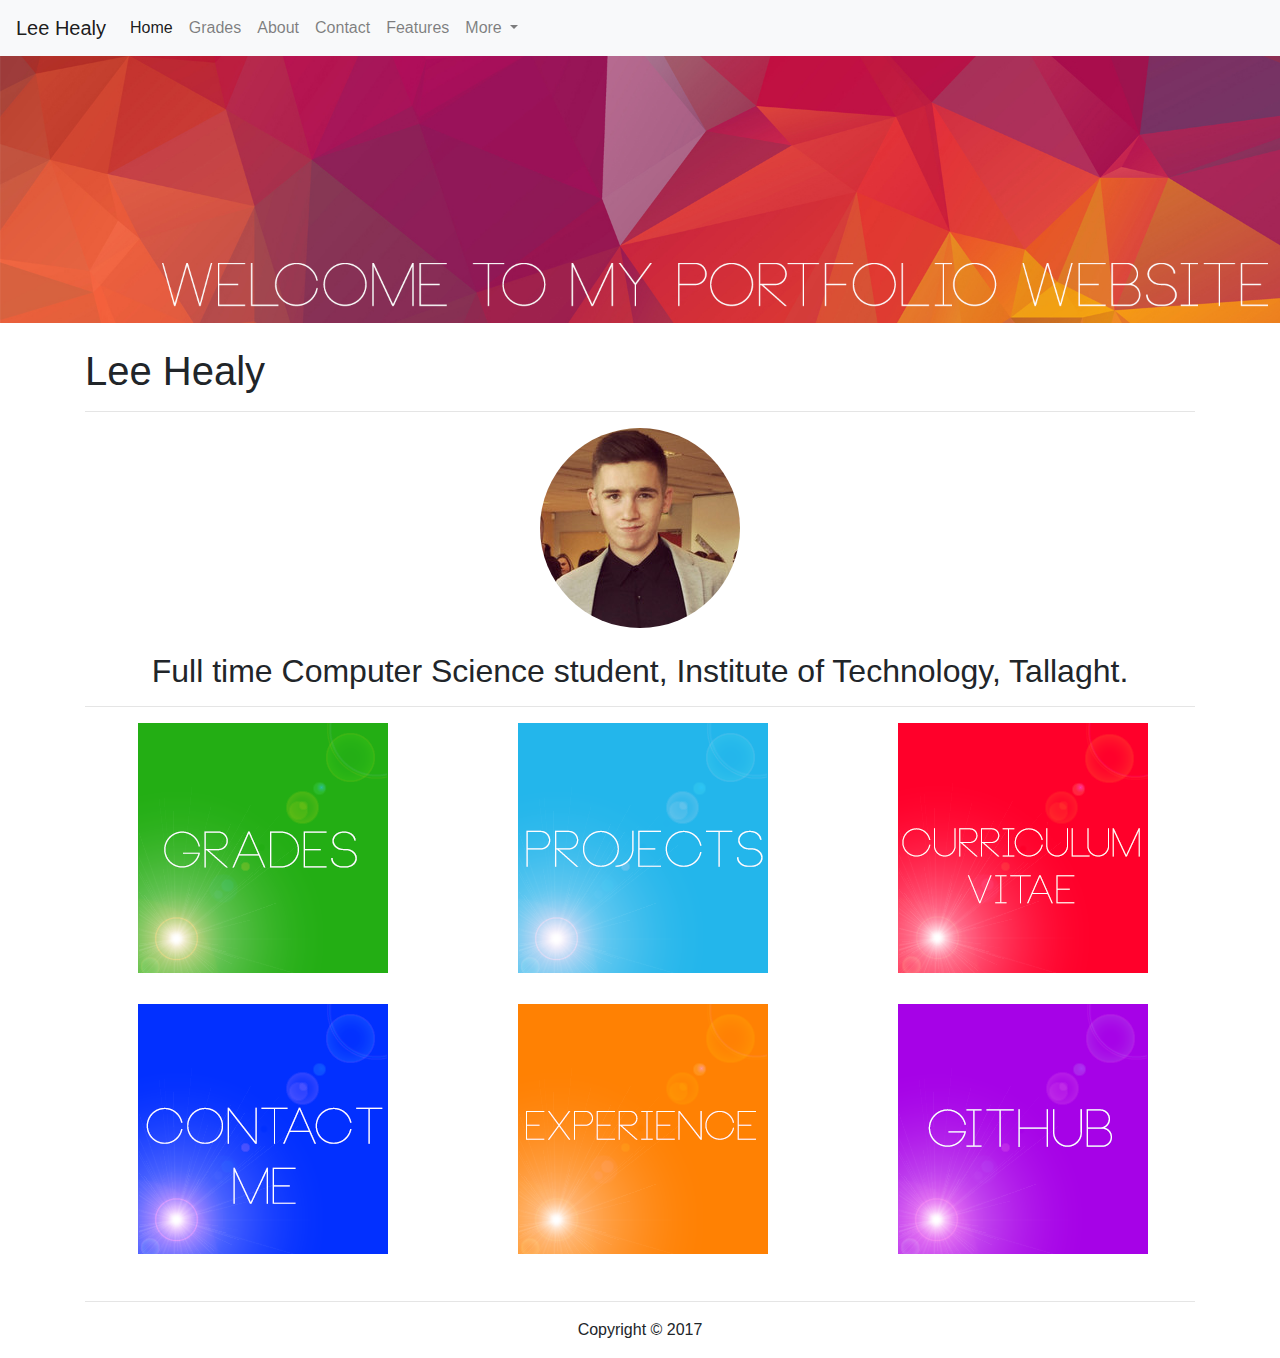
<file: index.html>
﻿<!DOCTYPE html>
<html lang="en">
<head>
    <!-- Required meta tags -->
    <meta charset="utf-8">
    <meta name="viewport" content="width=device-width, initial-scale=1, shrink-to-fit=no">

    <!-- Bootstrap CSS -->
    <link rel="stylesheet" href="https://maxcdn.bootstrapcdn.com/bootstrap/4.0.0-beta.2/css/bootstrap.min.css" integrity="sha384-PsH8R72JQ3SOdhVi3uxftmaW6Vc51MKb0q5P2rRUpPvrszuE4W1povHYgTpBfshb" crossorigin="anonymous">
    <link rel="stylesheet" href="bootstrap/css/bootstrap.css" />
    <!-- Font Awesome Icons -->
    <link rel="stylesheet" href="https://cdnjs.cloudflare.com/ajax/libs/font-awesome/4.7.0/css/font-awesome.min.css">
</head>
<body>
    
    <nav class="navbar navbar-expand-lg navbar-light bg-light">
        <a class="navbar-brand" href="index.html">Lee Healy</a>
        <button class="navbar-toggler" type="button" data-toggle="collapse" data-target="#navbarSupportedContent" aria-controls="navbarSupportedContent" aria-expanded="false" aria-label="Toggle navigation">
            <span class="navbar-toggler-icon"></span>
        </button>

        <div class="collapse navbar-collapse" id="navbarSupportedContent">
            <ul class="navbar-nav mr-auto">
                <li class="nav-item active">
                    <a class="nav-link" href="index.html">Home <span class="sr-only">(current)</span></a>
                </li>
                <li class="nav-item">
                    <a class="nav-link" href="grades.html">Grades <span class="sr-only">(current)</span></a>
                </li>
                <li class="nav-item">
                    <a class="nav-link" href="about.html">About <span class="sr-only">(current)</span></a>
                </li>
                <li class="nav-item">
                    <a class="nav-link" href="contact.html">Contact <span class="sr-only">(current)</span></a>
                </li>
                <li class="nav-item">
                    <a class="nav-link" href="features.html">Features <span class="sr-only">(current)</span></a>
                </li>
                <li class="nav-item dropdown">
                    <a class="nav-link dropdown-toggle" href="#" id="navbarDropdown" role="button" data-toggle="dropdown" aria-haspopup="true" aria-expanded="false">
                        More
                    </a>
                    <div class="dropdown-menu" aria-labelledby="navbarDropdown">
                        <a class="dropdown-item" href="projects.html">My Projects</a>
                        <a class="dropdown-item" href="experience.html">My Experience</a>
                        <a class="dropdown-item" href="https://github.com/X00120179?tab=repositories">GitHub</a>
                        <a class="dropdown-item" href="https://www.linkedin.com/in/healylee/">LinkedIn</a>
                        <div class="dropdown-divider"></div>
                        <a class="dropdown-item" href="files/Lee Healy CV.doc" download>Download CV</a>
                    </div>
                </li>
            </ul>
        </div>
    </nav>

    <!--Banner goes here-->
    <img class="banner-img" src="images/indexBanner2.png" />

    <!-- Page Content -->
    <div class="container">
        <br>
        <h1 class="font-weight-light mb-0">Lee Healy</h1>
        <hr>

        <img class="img-circle img-smaller centered" src="images/LeeHealyImg.jpg">
        <br />
        <h2 class="text-center font-weight-light mb-0">Full time Computer Science student, Institute of Technology, Tallaght.</h2>
        <hr>
        
        

        <!--<h2>Welcome!</h2>-->
        <!-- Top row -->
        <div class="row">
            <div class="col-md-4">
                <a href="grades.html">
                    <div id="cf">
                        <img class="top centered" src="images/SchoolGradesCard.jpg" />
                        <img class="bottom centered" src="images/GradesGreen.png" />
                    </div>
                </a>
            </div>
            <div class="col-md-4">
                <a href="projects.html">
                    <div id="cf">
                        <img class="top centered" src="images/Blueprint Scroll.jpg" />
                        <img class="bottom centered" src="images/ProjectsBlue.png" />
                    </div>
                </a>
            </div>
            <div class="col-md-4">
                <a href="files/LeeHealyCV.doc" download>
                    <div id="cf">
                        <img class="top centered" src="images/CV2.jpg" />
                        <img class="bottom centered" src="images/CV.png" />
                    </div>
                </a>
            </div>
        </div>

        <!-- Bottom row -->
        <div class="row">
            <div class="col-md-4">
                <a href="contact.html">
                    <div id="cf">
                        <img class="top centered" src="images/ITTMaps.png" />
                        <img class="bottom centered" src="images/ContactBlue.png" />
                    </div>
                </a>
            </div>
            <div class="col-md-4">
                <a href="experience.html">
                    <div id="cf">
                        <img class="top centered" src="images/SkillsCode.jpg" />
                        <img class="bottom centered" src="images/ExperienceOrange.png" />
                    </div>
                </a>
            </div>
            <div class="col-md-4">
                <a href="https://github.com/X00120179?tab=repositories">
                    <div id="cf">
                        <img class="top centered" src="images/GithubLogo.png" />
                        <img class="bottom centered" src="images/GithubPurple.png" />
                    </div>
                </a>
            </div>
        </div><!--/Row-->
        <!-- Footer -->
        <footer>
            <div class="row">
                <div class="col-lg-12 text-center">
                    <hr>
                    <p>Copyright &copy; 2017</p>
                </div>
            </div>
        </footer>

    </div><!--/Container-->

    <!-- Optional JavaScript -->
    <!-- jQuery first, then Popper.js, then Bootstrap JS -->
    <script src="https://code.jquery.com/jquery-3.2.1.slim.min.js" integrity="sha384-KJ3o2DKtIkvYIK3UENzmM7KCkRr/rE9/Qpg6aAZGJwFDMVNA/GpGFF93hXpG5KkN" crossorigin="anonymous"></script>
    <script src="https://cdnjs.cloudflare.com/ajax/libs/popper.js/1.12.3/umd/popper.min.js" integrity="sha384-vFJXuSJphROIrBnz7yo7oB41mKfc8JzQZiCq4NCceLEaO4IHwicKwpJf9c9IpFgh" crossorigin="anonymous"></script>
    <script src="https://maxcdn.bootstrapcdn.com/bootstrap/4.0.0-beta.2/js/bootstrap.min.js" integrity="sha384-alpBpkh1PFOepccYVYDB4do5UnbKysX5WZXm3XxPqe5iKTfUKjNkCk9SaVuEZflJ" crossorigin="anonymous"></script>
</body>
</html>
</file>
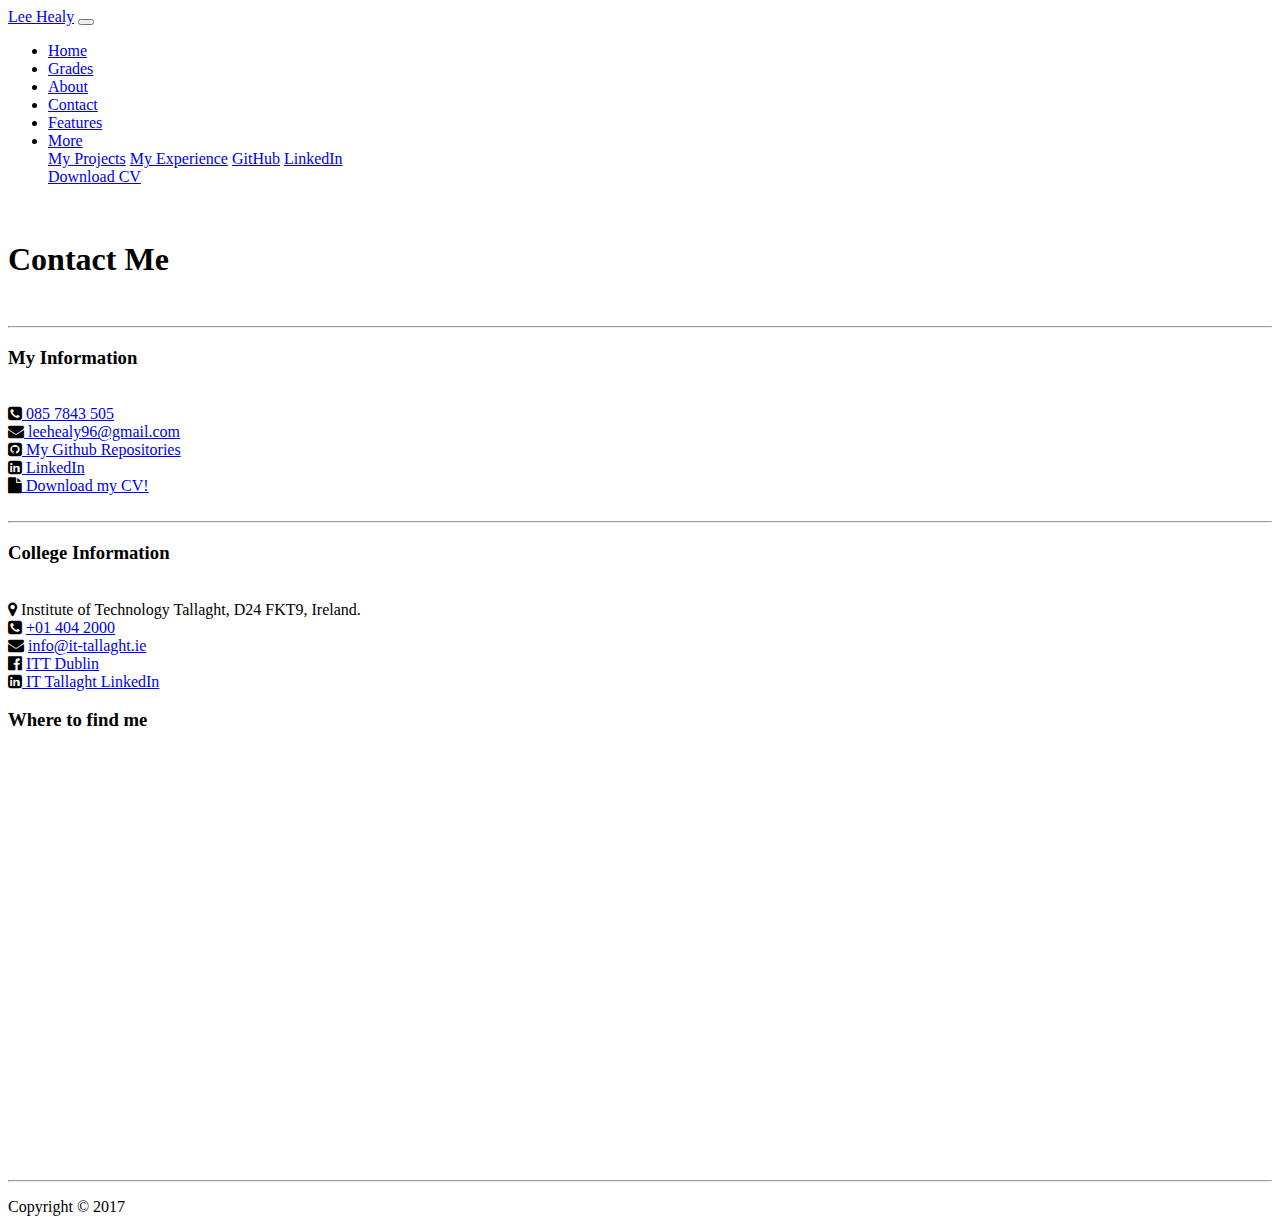
<file: contact.html>
﻿<!DOCTYPE html>
<html lang="en">
<head>
    <!-- Required meta tags -->
    <meta charset="utf-8">
    <meta name="viewport" content="width=device-width, initial-scale=1, shrink-to-fit=no">

    <!-- Bootstrap CSS -->
    <link rel="stylesheet" href="https://maxcdn.bootstrapcdn.com/bootstrap/4.0.0-beta.2/css/bootstrap.min.css" integrity="sha384-PsH8R72JQ3SOdhVi3uxftmaW6Vc51MKb0q5P2rRUpPvrszuE4W1povHYgTpBfshb" crossorigin="anonymous">

    <!-- Font Awesome Icons -->
    <link rel="stylesheet" href="https://cdnjs.cloudflare.com/ajax/libs/font-awesome/4.7.0/css/font-awesome.min.css">
</head>
<body>

    <nav class="navbar navbar-expand-lg navbar-light bg-light">
        <a class="navbar-brand" href="index.html">Lee Healy</a>
        <button class="navbar-toggler" type="button" data-toggle="collapse" data-target="#navbarSupportedContent" aria-controls="navbarSupportedContent" aria-expanded="false" aria-label="Toggle navigation">
            <span class="navbar-toggler-icon"></span>
        </button>

        <div class="collapse navbar-collapse" id="navbarSupportedContent">
            <ul class="navbar-nav mr-auto">
                <li class="nav-item active">
                    <a class="nav-link" href="index.html">Home <span class="sr-only">(current)</span></a>
                </li>
                <li class="nav-item">
                    <a class="nav-link" href="grades.html">Grades <span class="sr-only">(current)</span></a>
                </li>
                <li class="nav-item">
                    <a class="nav-link" href="about.html">About <span class="sr-only">(current)</span></a>
                </li>
                <li class="nav-item">
                    <a class="nav-link" href="contact.html">Contact <span class="sr-only">(current)</span></a>
                </li>
                <li class="nav-item">
                    <a class="nav-link" href="features.html">Features <span class="sr-only">(current)</span></a>
                </li>
                <li class="nav-item dropdown">
                    <a class="nav-link dropdown-toggle" href="#" id="navbarDropdown" role="button" data-toggle="dropdown" aria-haspopup="true" aria-expanded="false">
                        More
                    </a>
                    <div class="dropdown-menu" aria-labelledby="navbarDropdown">
                        <a class="dropdown-item" href="projects.html">My Projects</a>
                        <a class="dropdown-item" href="experience.html">My Experience</a>
                        <a class="dropdown-item" href="https://github.com/X00120179?tab=repositories">GitHub</a>
                        <a class="dropdown-item" href="https://www.linkedin.com/in/healylee/">LinkedIn</a>
                        <div class="dropdown-divider"></div>
                        <a class="dropdown-item" href="files/Lee Healy CV.doc" download>Download CV</a>
                    </div>
                </li>
            </ul>
        </div>
    </nav>

    <!-- Page Content -->
    <div class="container">
        <br>
        <div class="center jumbotron">
            <h1 class="font-weight-light mb-0">Contact Me</h1>
            <br />
            <hr>
            <div class="row">
                <div class="col-md-3">
                    <h3 class="font-weight-light mb-0"><b>My Information</b></h3>
                    <br />
                    <span class="fa fa-phone-square"></span><a href="tel:+353857843505"> 085 7843 505</a><br />
                    <span class="fa fa-envelope"></span><a href="mailto:leehealy96@gmail.com?Subject=Hello%20Lee"> leehealy96@gmail.com</a> <br />
                    <span class="fa fa-github-square"></span><a href="https://github.com/X00120179?tab=repositories"> My Github Repositories  </a> <br />
                    <span class="fa fa-linkedin-square"></span><a href="https://www.linkedin.com/in/healylee/"> LinkedIn </a> <br />
                    <span class="fa fa-file"></span><a href="files/LeeHealyCV.doc" download> Download my CV! </a> <br />
                </div>

                <br />
                <hr />

                <div class="col-md-4">
                    <h3 class="font-weight-light mb-0"><b>College Information</b></h3>
                    <br />
                    <span class="fa fa-map-marker"></span> Institute of Technology Tallaght, D24 FKT9, Ireland.<br />
                    <span class="fa fa-phone-square"></span> <a href="tel:+014042000"> +01 404 2000 </a> <br />
                    <span class="fa fa-envelope"></span> <a href="mailto:info@it-tallaght.ie?Subject=College%20enquiry" target="_top"> info@it-tallaght.ie </a> <br />
                    <span class="fa fa-facebook-official"></span> <a href="https://www.facebook.com/itt.dublin/?fref=ts"> ITT Dublin  </a> <br />
                    <span class="fa fa-linkedin-square"></span><a href="https://www.linkedin.com/company/117595/"> IT Tallaght LinkedIn </a> <br />
                </div>
                <div class="col-md-5">
                    <h3 class="font-weight-light mb-0"><b>Where to find me</b></h3>
                    <br />
                    <iframe frameborder="0" scrolling="no" marginheight="0" marginwidth="0" width="400" height="400" src="https://maps.google.com/maps?hl=en&q=ITT Dublin&ie=UTF8&t=roadmap&z=14&iwloc=B&output=embed"><div><small><a href="http://embedgooglemaps.com">embedgooglemaps.com</a></small></div><div></div></iframe>
                </div>

            </div><!-- /Row -->
        </div><!-- /Jumbotron -->
        <!-- Footer -->
        <footer>
            <div class="row">
                <div class="col-lg-12 text-center">
                    <hr>
                    <p>Copyright &copy; 2017</p>
                </div>
            </div>
        </footer>

    </div><!-- /Container -->

    <!-- Optional JavaScript -->
    <!-- jQuery first, then Popper.js, then Bootstrap JS -->
    <script src="https://code.jquery.com/jquery-3.2.1.slim.min.js" integrity="sha384-KJ3o2DKtIkvYIK3UENzmM7KCkRr/rE9/Qpg6aAZGJwFDMVNA/GpGFF93hXpG5KkN" crossorigin="anonymous"></script>
    <script src="https://cdnjs.cloudflare.com/ajax/libs/popper.js/1.12.3/umd/popper.min.js" integrity="sha384-vFJXuSJphROIrBnz7yo7oB41mKfc8JzQZiCq4NCceLEaO4IHwicKwpJf9c9IpFgh" crossorigin="anonymous"></script>
    <script src="https://maxcdn.bootstrapcdn.com/bootstrap/4.0.0-beta.2/js/bootstrap.min.js" integrity="sha384-alpBpkh1PFOepccYVYDB4do5UnbKysX5WZXm3XxPqe5iKTfUKjNkCk9SaVuEZflJ" crossorigin="anonymous"></script>
</body>
</html>
</file>
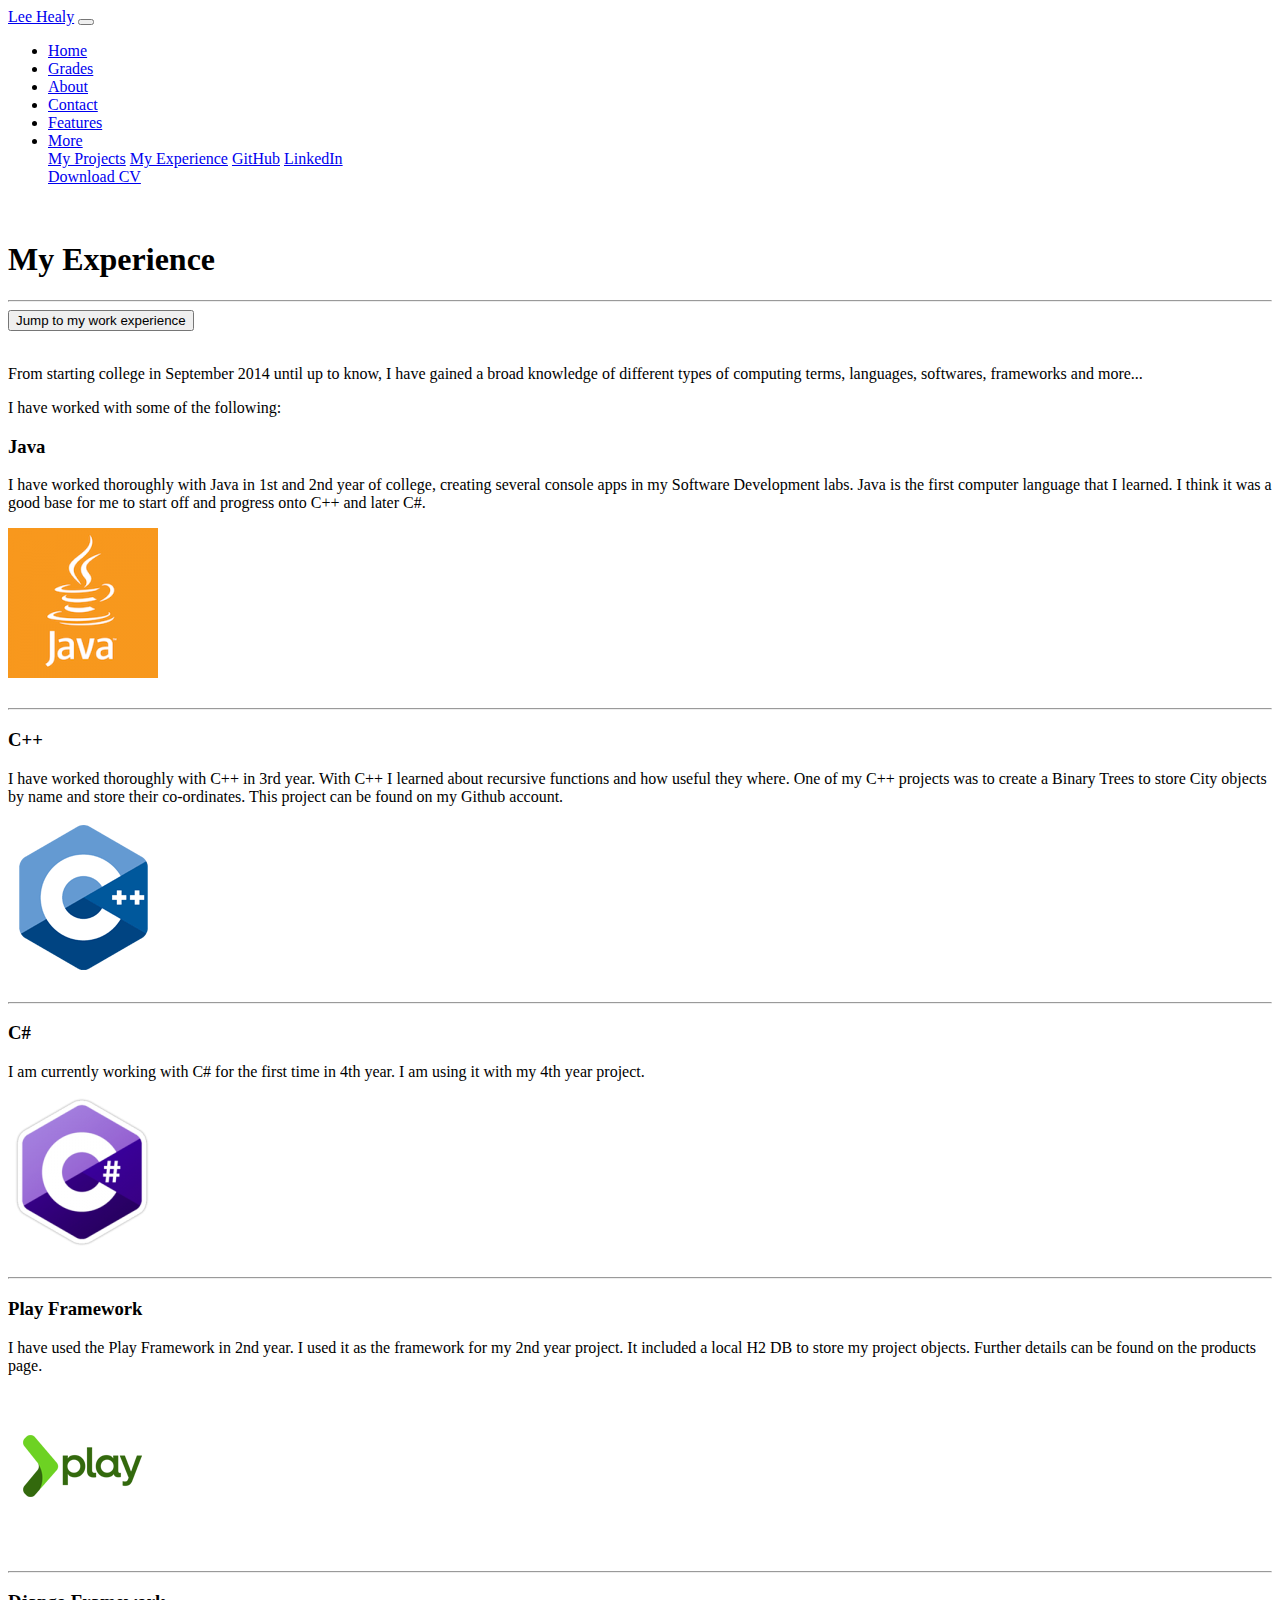
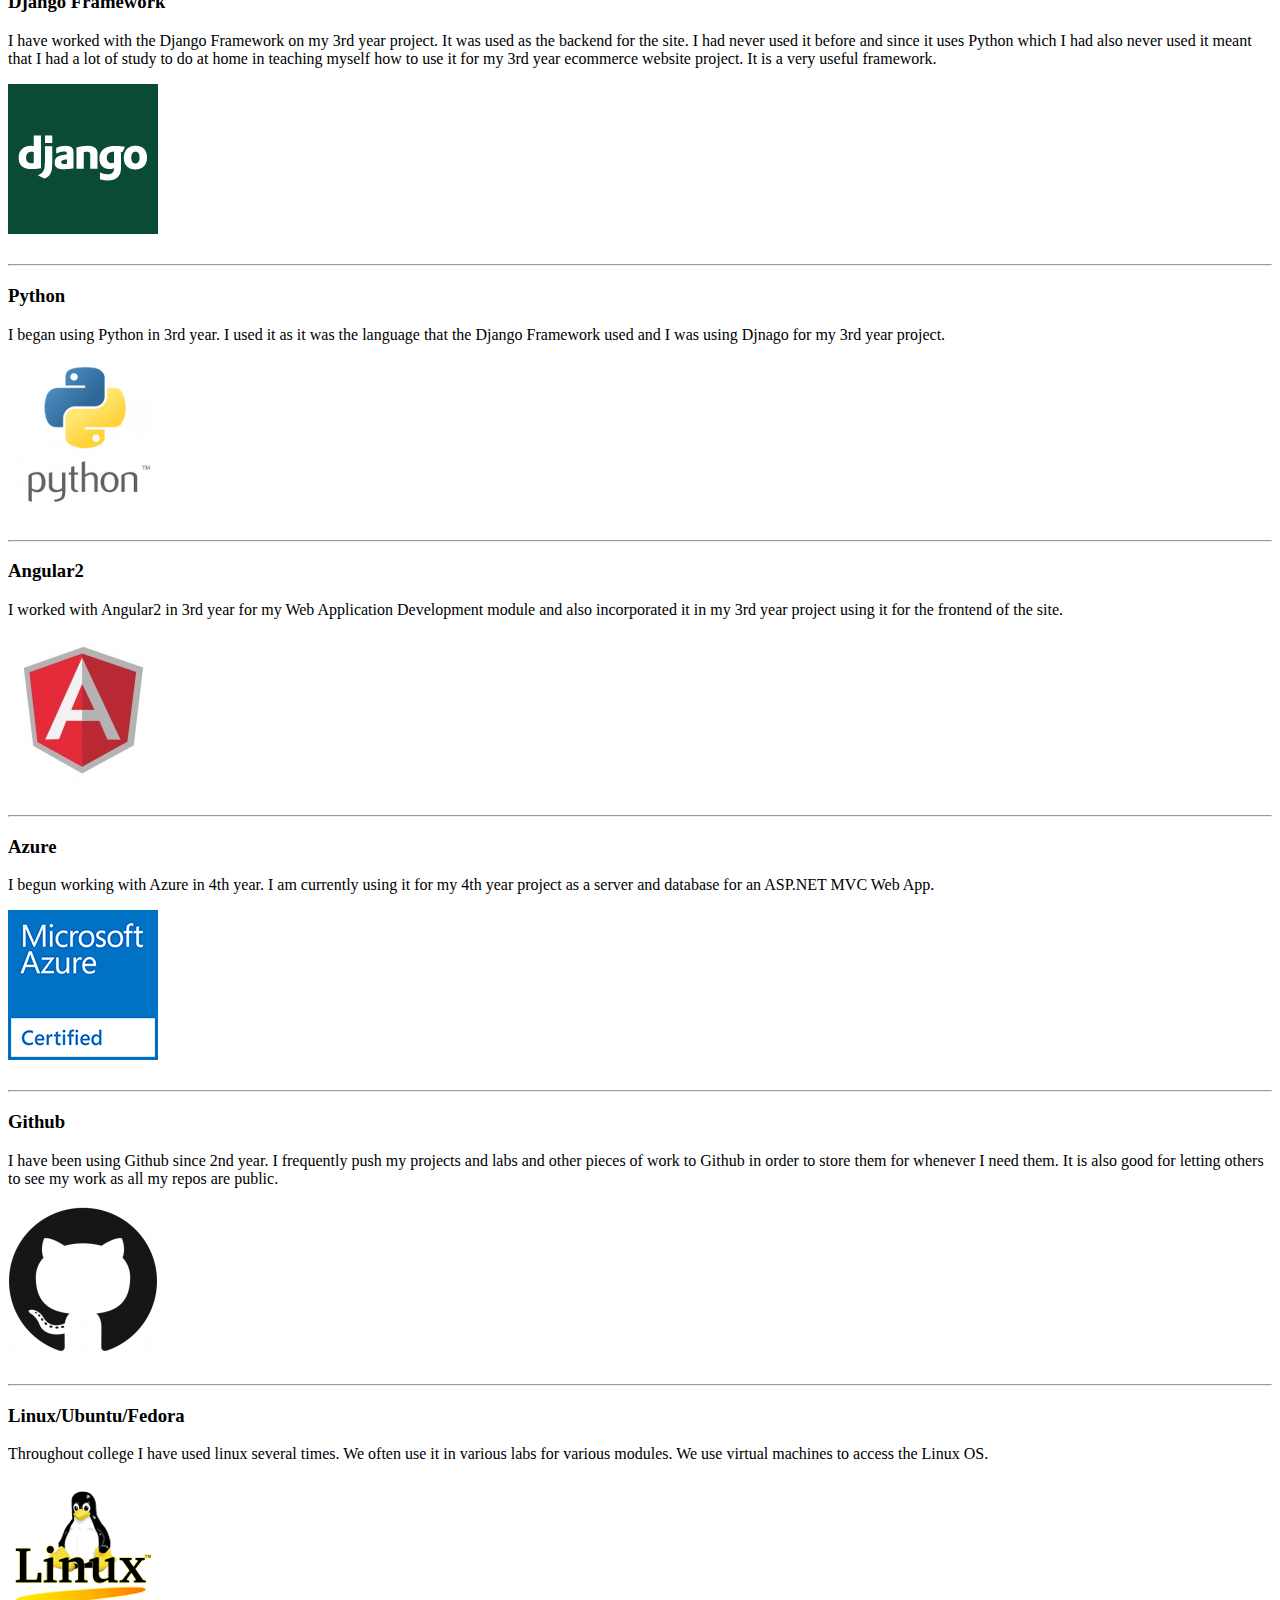
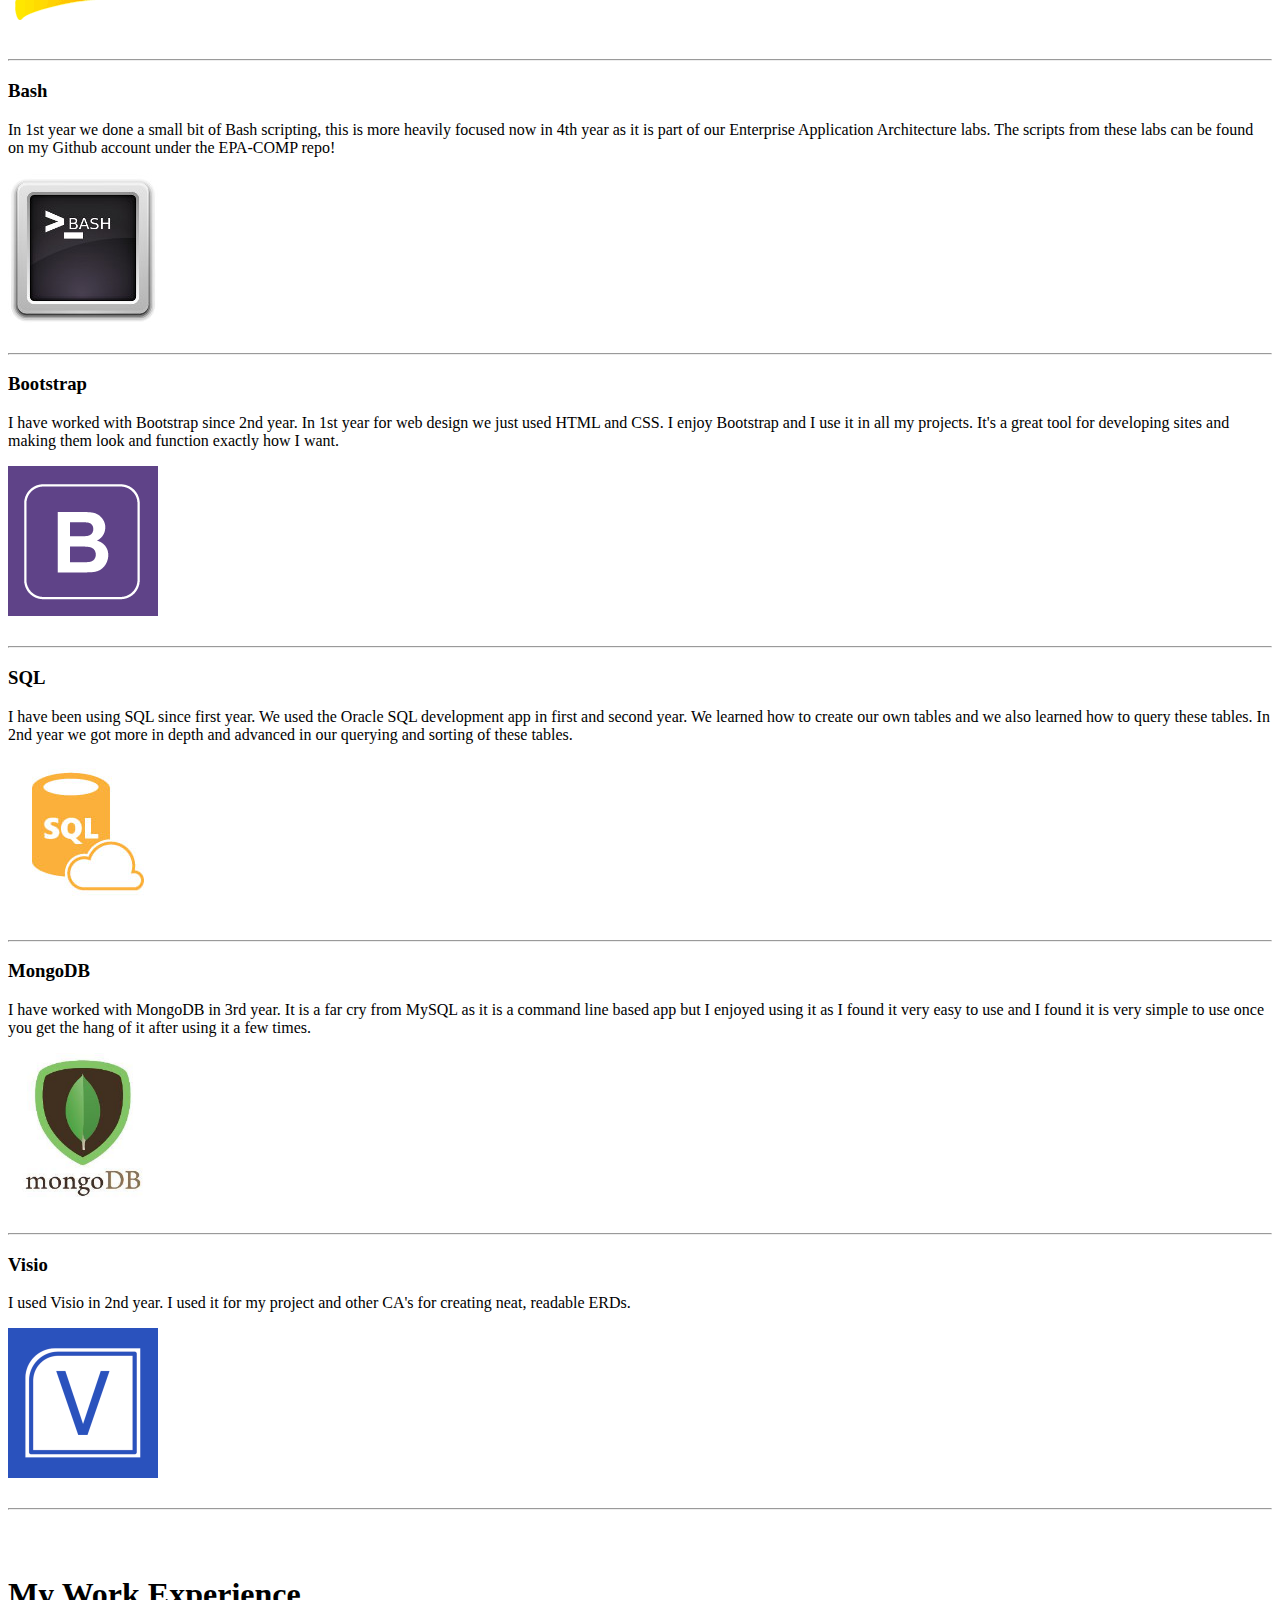
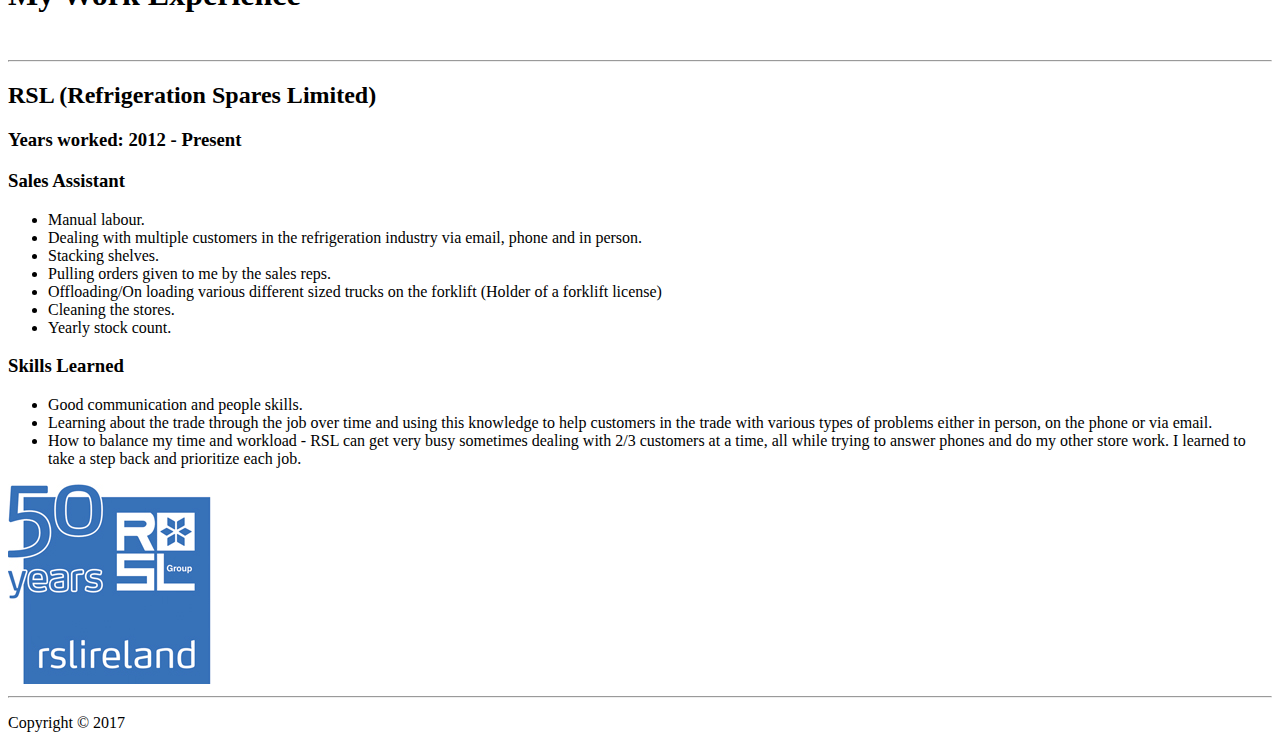
<file: experience.html>
﻿<!DOCTYPE html>
<html lang="en">
<head>
    <!-- Required meta tags -->
    <meta charset="utf-8">
    <meta name="viewport" content="width=device-width, initial-scale=1, shrink-to-fit=no">

    <!-- Bootstrap CSS -->
    <link rel="stylesheet" href="https://maxcdn.bootstrapcdn.com/bootstrap/4.0.0-beta.2/css/bootstrap.min.css" integrity="sha384-PsH8R72JQ3SOdhVi3uxftmaW6Vc51MKb0q5P2rRUpPvrszuE4W1povHYgTpBfshb" crossorigin="anonymous">

    <!-- Font Awesome Icons -->
    <link rel="stylesheet" href="https://cdnjs.cloudflare.com/ajax/libs/font-awesome/4.7.0/css/font-awesome.min.css">
    
</head>
<body>

    <nav class="navbar navbar-expand-lg navbar-light bg-light">
        <a class="navbar-brand" href="index.html">Lee Healy</a>
        <button class="navbar-toggler" type="button" data-toggle="collapse" data-target="#navbarSupportedContent" aria-controls="navbarSupportedContent" aria-expanded="false" aria-label="Toggle navigation">
            <span class="navbar-toggler-icon"></span>
        </button>

        <div class="collapse navbar-collapse" id="navbarSupportedContent">
            <ul class="navbar-nav mr-auto">
                <li class="nav-item active">
                    <a class="nav-link" href="index.html">Home <span class="sr-only">(current)</span></a>
                </li>
                <li class="nav-item">
                    <a class="nav-link" href="grades.html">Grades <span class="sr-only">(current)</span></a>
                </li>
                <li class="nav-item">
                    <a class="nav-link" href="about.html">About <span class="sr-only">(current)</span></a>
                </li>
                <li class="nav-item">
                    <a class="nav-link" href="contact.html">Contact <span class="sr-only">(current)</span></a>
                </li>
                <li class="nav-item">
                    <a class="nav-link" href="features.html">Features <span class="sr-only">(current)</span></a>
                </li>
                <li class="nav-item dropdown">
                    <a class="nav-link dropdown-toggle" href="#" id="navbarDropdown" role="button" data-toggle="dropdown" aria-haspopup="true" aria-expanded="false">
                        More
                    </a>
                    <div class="dropdown-menu" aria-labelledby="navbarDropdown">
                        <a class="dropdown-item" href="projects.html">My Projects</a>
                        <a class="dropdown-item" href="experience.html">My Experience</a>
                        <a class="dropdown-item" href="https://github.com/X00120179?tab=repositories">GitHub</a>
                        <a class="dropdown-item" href="https://www.linkedin.com/in/healylee/">LinkedIn</a>
                        <div class="dropdown-divider"></div>
                        <a class="dropdown-item" href="files/Lee Healy CV.doc" download>Download CV</a>
                    </div>
                </li>
            </ul>
        </div>
    </nav>

    <!-- Page Content -->
    <div class="container">
        <br>
        <div class="jumbotron">
            <h1 class="font-weight-light mb-0">My Experience</h1>
            <hr />

            <a href="#workEx"><button class="btn">Jump to my work experience</button></a>

            <br />
            <br />

            <p>
                From starting college in September 2014 until up to know,
                I have gained a broad knowledge of different types of computing terms,
                languages, softwares, frameworks and more...
            </p>

            <p>I have worked with some of the following:</p>

            <!--Java-->
            <div class="row">
                <div class="col-md-10">
                    <h3>Java</h3>
                    <p>
                        I have worked thoroughly with Java in 1st and 2nd year of college, creating several console apps in my Software Development labs.
                        Java is the first computer language that I learned. I think it was a good base for me to start off and progress onto C++ and later C#.
                    </p>
                </div>
                <div class="col-md-2">
                    <img src="images/softwares/JavaLogo.png" />
                </div>
            </div><!--/Row-->

            <br />
            <hr />

            <!--C++-->
            <div class="row">
                <div class="col-md-10">
                    <h3>C++</h3>
                    <p>I have worked thoroughly with C++ in 3rd year. With C++ I learned about recursive functions and how useful they where. One of my C++ projects was to create a Binary Trees to store City objects by name and store their co-ordinates. This project can be found on my Github account.</p>
                </div>
                <div class="col-md-2">
                    <img src="images/softwares/CPlusPlusLogo.png" />
                </div>
            </div><!--/Row-->

            <br />
            <hr />

            <!--C#-->
            <div class="row">
                <div class="col-md-10">
                    <h3>C#</h3>
                    <p>I am currently working with C# for the first time in 4th year. I am using it with my 4th year project.</p>
                </div>
                <div class="col-md-2">
                    <img src="images/softwares/CSharpLogo.png" />
                </div>
            </div><!--/Row-->

            <br />
            <hr />

            <!--Play Framework-->
            <div class="row">
                <div class="col-md-10">
                    <h3>Play Framework</h3>
                    <p>I have used the Play Framework in 2nd year. I used it as the framework for my 2nd year project. It included a local H2 DB to store my project objects. Further details can be found on the products page.</p>
                </div>
                <div class="col-md-2">
                    <img src="images/softwares/PlayLogo.png" />
                </div>
            </div><!--/Row-->

            <br />
            <hr />

            <!--Django Framework-->
            <div class="row">
                <div class="col-md-10">
                    <h3>Django Framework</h3>
                    <p>I have worked with the Django Framework on my 3rd year project. It was used as the backend for the site. I had never used it before and since it uses Python which I had also never used it meant that I had a lot of study to do at home in teaching myself how to use it for my 3rd year ecommerce website project. It is a very useful framework.</p>
                </div>
                <div class="col-md-2">
                    <img src="images/softwares/DjangoLogo.png" />
                </div>
            </div><!--/Row-->

            <br />
            <hr />

            <!--Python-->
            <div class="row">
                <div class="col-md-10">
                    <h3>Python</h3>
                    <p>I began using Python in 3rd year. I used it as it was the language that the Django Framework used and I was using Djnago for my 3rd year project.</p>
                </div>
                <div class="col-md-2">
                    <img src="images/softwares/PythonLogo.png" />
                </div>
            </div><!--/Row-->

            <br />
            <hr />

            <!--Angular2-->
            <div class="row">
                <div class="col-md-10">
                    <h3>Angular2</h3>
                    <p>I worked with Angular2 in 3rd year for my Web Application Development module and also incorporated it in my 3rd year project using it for the frontend of the site.</p>
                </div>
                <div class="col-md-2">
                    <img src="images/softwares/Angular2Logo.jpg" />
                </div>
            </div><!--/Row-->

            <br />
            <hr />

            <!--Azure-->
            <div class="row">
                <div class="col-md-10">
                    <h3>Azure</h3>
                    <p>I begun working with Azure in 4th year. I am currently using it for my 4th year project as a server and database for an ASP.NET MVC Web App.</p>
                </div>
                <div class="col-md-2">
                    <img src="images/softwares/AzureLogo.png" />
                </div>
            </div><!--/Row-->

            <br />
            <hr />

            <!--Github-->
            <div class="row">
                <div class="col-md-10">
                    <h3>Github</h3>
                    <p>I have been using Github since 2nd year. I frequently push my projects and labs  and other pieces of work to Github in order to store them for whenever I need them. It is also good for letting others to see my work as all my repos are public.</p>
                </div>
                <div class="col-md-2">
                    <img src="images/softwares/GithubLogo.png" />
                </div>
            </div><!--/Row-->

            <br />
            <hr />

            <!--Linux Ubuntu-->
            <div class="row">
                <div class="col-md-10">
                    <h3>Linux/Ubuntu/Fedora</h3>
                    <p>Throughout college I have used linux several times. We often use it in various labs for various modules. We use virtual machines to access the Linux OS. </p>
                </div>
                <div class="col-md-2">
                    <img src="images/softwares/LinuxLogo.png" />
                </div>
            </div><!--/Row-->

            <br />
            <hr />

            <!--PowerShell/Bash-->
            <div class="row">
                <div class="col-md-10">
                    <h3>Bash</h3>
                    <p>In 1st year we done a small bit of Bash scripting, this is more heavily focused now in 4th year as it is part of our Enterprise Application Architecture labs. The scripts from these labs can be found on my Github account under the EPA-COMP repo!</p>
                </div>
                <div class="col-md-2">
                    <img src="images/softwares/BashLogo.jpg" />
                </div>
            </div><!--/Row-->

            <br />
            <hr />

            <!--Bootstrap-->
            <div class="row">
                <div class="col-md-10">
                    <h3>Bootstrap</h3>
                    <p>I have worked with Bootstrap since 2nd year. In 1st year for web design we just used HTML and CSS. I enjoy Bootstrap and I use it in all my projects. It's a great tool for developing sites and making them look and function exactly how I want.</p>
                </div>
                <div class="col-md-2">
                    <img src="images/softwares/BootstrapLogo.png" />
                </div>
            </div><!--/Row-->

            <br />
            <hr />

            <!--SQL-->
            <div class="row">
                <div class="col-md-10">
                    <h3>SQL</h3>
                    <p>I have been using SQL since first year. We used the Oracle SQL development app in first and second year. We learned how to create our own tables and we also learned how to query these tables. In 2nd year we got more in depth and advanced in our querying and sorting of these tables.</p>
                </div>
                <div class="col-md-2">
                    <img src="images/softwares/SQL.jpg"/>
                </div>
            </div><!--/Row-->

            <br />
            <hr />

            <!--MongoDB-->
            <div class="row">
                <div class="col-md-10">
                    <h3>MongoDB</h3>
                    <p>I have worked with MongoDB in 3rd year. It is a far cry from MySQL as it is a command line based app but I enjoyed using it as I found it very easy to use and I found it is very simple to use once you get the hang of it after using it a few times.</p>
                </div>
                <div class="col-md-2">
                    <img src="images/softwares/mongoDB.jpg" style="width:150px; height:auto;" />
                </div>
            </div><!--/Row-->

            <br />
            <hr />

            <!--Visio-->
            <div class="row">
                <div class="col-md-10">
                    <h3>Visio</h3>
                    <p>I used Visio in 2nd year. I used it for my project and other CA's for creating neat, readable ERDs.</p>
                </div>
                <div class="col-md-2">
                    <img src="images/softwares/Visio.png" style="width:150px; height:auto;" />
                </div>
            </div><!--/Row-->

            <br />
            <hr />
            <br />
            <br />
            <h1 class="font-weight-light mb-0" id="workEx">My Work Experience</h1>
            <br />
            <hr />
            <!--RSL (Work Exp. outside of computing.)-->
            <div class="row">
                <div class="col-md-9">
                    <h2>RSL (Refrigeration Spares Limited)</h2>
                    <h3>Years worked: 2012 - Present</h3>
                    <p>
                        <h3>Sales Assistant</h3>
                        <ul>
                            <li>Manual labour.</li>
                            <li>Dealing with multiple customers in the refrigeration industry via email, phone and in person.</li>
                            <li>Stacking shelves.</li>
                            <li>Pulling orders given to me by the sales reps.</li>
                            <li>Offloading/On loading various different sized trucks on the forklift (Holder of a forklift license)</li>
                            <li>Cleaning the stores.</li>
                            <li>Yearly stock count.</li>
                        </ul>
                        <h3>Skills Learned</h3>
                        <ul>
                            <li>Good communication and people skills.</li>
                            <li>Learning about the trade through the job over time and using this knowledge to help customers in the trade with various types of problems either in person, on the phone or via email.</li>
                            <li>How to balance my time and workload - RSL can get very busy sometimes dealing with 2/3 customers at a time, all while trying to answer phones and do my other store work. I learned to take a step back and prioritize each job.</li>
                        </ul>
                    </p>
                </div>
                <div class="col-md-3">
                    <img src="images/RSLLogo.jpg" />
                </div>
            </div><!--/Row-->

        </div><!-- /Jumbotron -->

        <footer>
            <div class="row">
                <div class="col-lg-12 text-center">
                    <hr>
                    <p>Copyright &copy; 2017</p>
                </div>
            </div> <!-- /Row -->
        </footer>

    </div><!--/Container-->

    <!-- Optional JavaScript -->
    <!-- jQuery first, then Popper.js, then Bootstrap JS -->
    <script src="https://code.jquery.com/jquery-3.2.1.slim.min.js" integrity="sha384-KJ3o2DKtIkvYIK3UENzmM7KCkRr/rE9/Qpg6aAZGJwFDMVNA/GpGFF93hXpG5KkN" crossorigin="anonymous"></script>
    <script src="https://cdnjs.cloudflare.com/ajax/libs/popper.js/1.12.3/umd/popper.min.js" integrity="sha384-vFJXuSJphROIrBnz7yo7oB41mKfc8JzQZiCq4NCceLEaO4IHwicKwpJf9c9IpFgh" crossorigin="anonymous"></script>
    <script src="https://maxcdn.bootstrapcdn.com/bootstrap/4.0.0-beta.2/js/bootstrap.min.js" integrity="sha384-alpBpkh1PFOepccYVYDB4do5UnbKysX5WZXm3XxPqe5iKTfUKjNkCk9SaVuEZflJ" crossorigin="anonymous"></script>
    
</body>
</html>
</file>
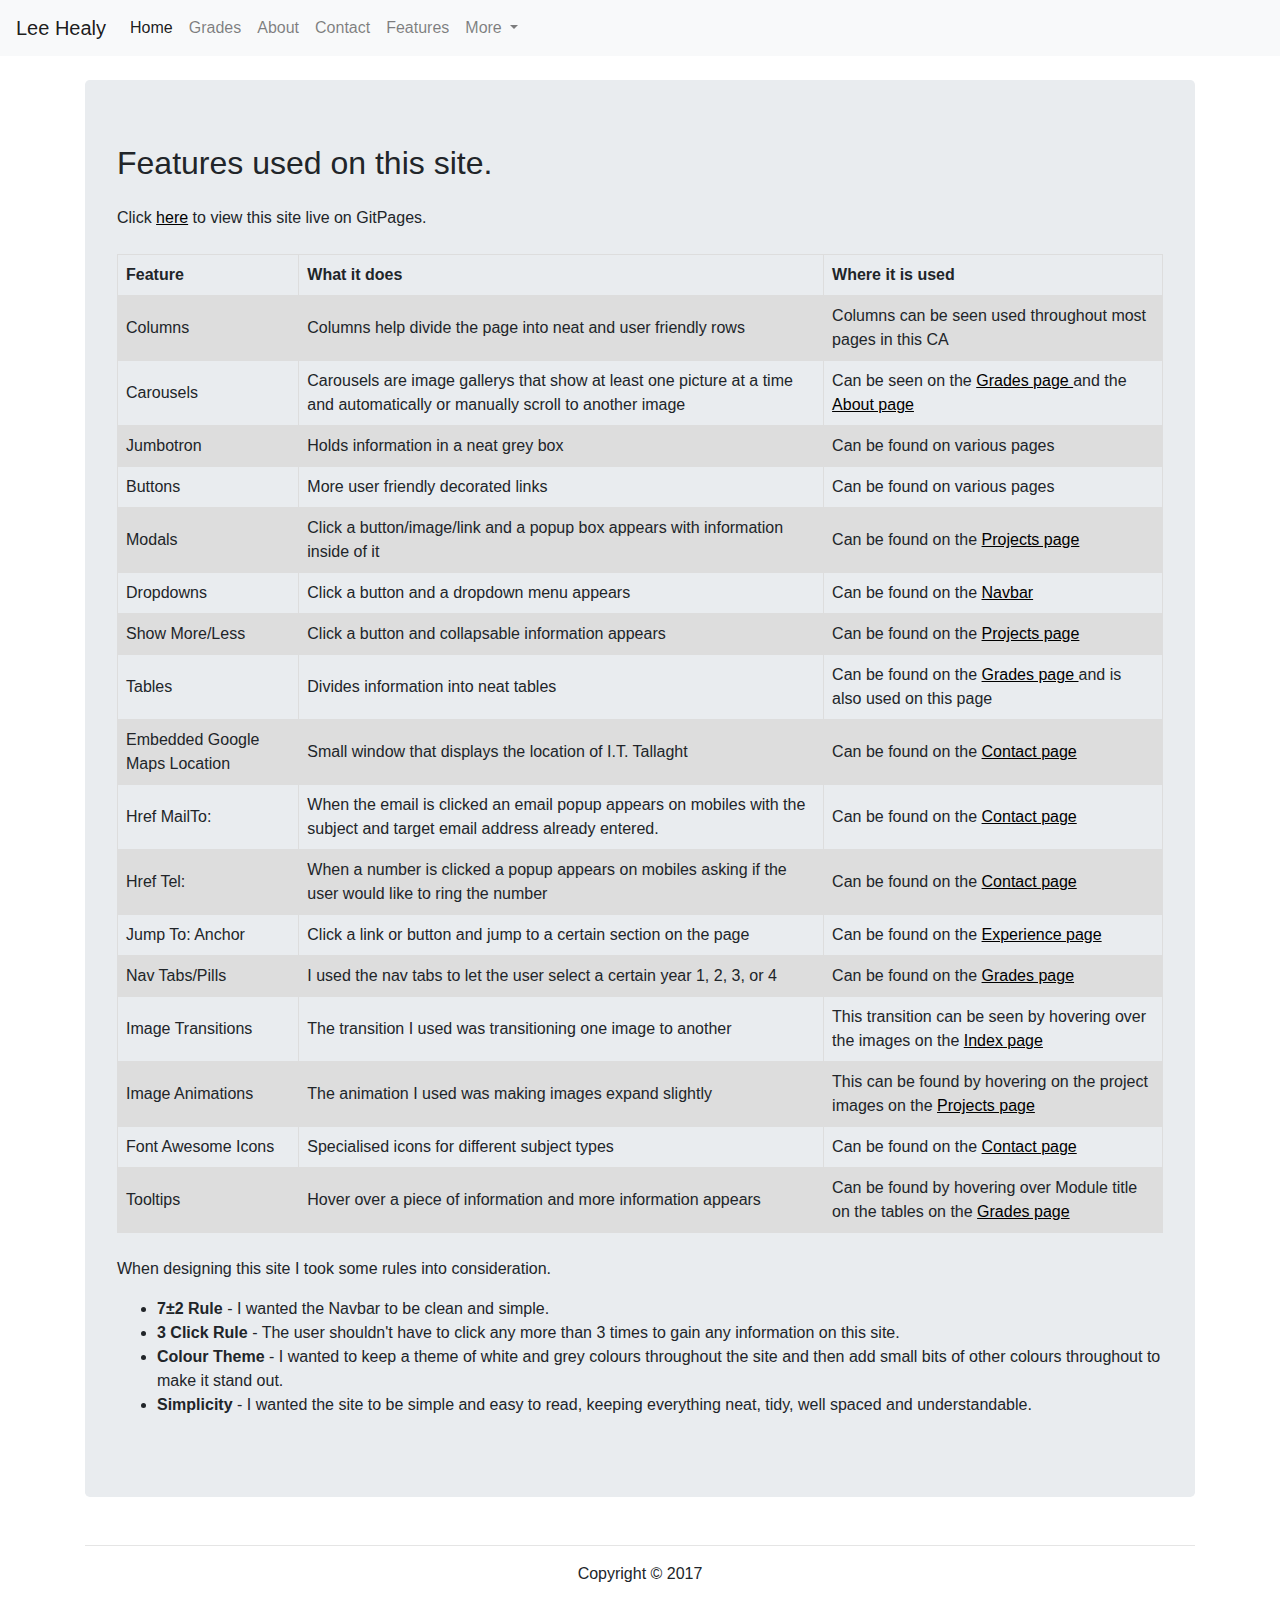
<file: features.html>
﻿<!DOCTYPE html>
<html lang="en">
<head>
    <!-- Required meta tags -->
    <meta charset="utf-8">
    <meta name="viewport" content="width=device-width, initial-scale=1, shrink-to-fit=no">

    <!-- Bootstrap CSS -->
    <link rel="stylesheet" href="https://maxcdn.bootstrapcdn.com/bootstrap/4.0.0-beta.2/css/bootstrap.min.css" integrity="sha384-PsH8R72JQ3SOdhVi3uxftmaW6Vc51MKb0q5P2rRUpPvrszuE4W1povHYgTpBfshb" crossorigin="anonymous">
    <link rel="stylesheet" href="bootstrap/css/bootstrap.css" />

    <!-- Font Awesome Icons -->
    <link rel="stylesheet" href="https://cdnjs.cloudflare.com/ajax/libs/font-awesome/4.7.0/css/font-awesome.min.css">
    <style>
        a:link {
            color: #000;
        }
        /* unvisited link  */
        a:visited {
            color: #000;
        }
        /* visited link    */
        a:hover {
            color: #000;
        }
        /* mouse over link */
        a:active {
            color: #000;
        }
    </style>
</head>
<body>

    <nav class="navbar navbar-expand-lg navbar-light bg-light">
        <a class="navbar-brand" href="index.html">Lee Healy</a>
        <button class="navbar-toggler" type="button" data-toggle="collapse" data-target="#navbarSupportedContent" aria-controls="navbarSupportedContent" aria-expanded="false" aria-label="Toggle navigation">
            <span class="navbar-toggler-icon"></span>
        </button>

        <div class="collapse navbar-collapse" id="navbarSupportedContent">
            <ul class="navbar-nav mr-auto">
                <li class="nav-item active">
                    <a class="nav-link" href="index.html">Home <span class="sr-only">(current)</span></a>
                </li>
                <li class="nav-item">
                    <a class="nav-link" href="grades.html">Grades <span class="sr-only">(current)</span></a>
                </li>
                <li class="nav-item">
                    <a class="nav-link" href="about.html">About <span class="sr-only">(current)</span></a>
                </li>
                <li class="nav-item">
                    <a class="nav-link" href="contact.html">Contact <span class="sr-only">(current)</span></a>
                </li>
                <li class="nav-item">
                    <a class="nav-link" href="features.html">Features <span class="sr-only">(current)</span></a>
                </li>
                <li class="nav-item dropdown">
                    <a class="nav-link dropdown-toggle" href="#" id="navbarDropdown" role="button" data-toggle="dropdown" aria-haspopup="true" aria-expanded="false">
                        More
                    </a>
                    <div class="dropdown-menu" aria-labelledby="navbarDropdown">
                        <a class="dropdown-item" href="projects.html">My Projects</a>
                        <a class="dropdown-item" href="experience.html">My Experience</a>
                        <a class="dropdown-item" href="https://github.com/X00120179?tab=repositories">GitHub</a>
                        <a class="dropdown-item" href="https://www.linkedin.com/in/healylee/">LinkedIn</a>
                        <div class="dropdown-divider"></div>
                        <a class="dropdown-item" href="files/Lee Healy CV.doc" download>Download CV</a>
                    </div>
                </li>
            </ul>
        </div>
    </nav>

    <!-- Page Content -->
    <div class="container">
        <br>
        <div class="jumbotron">
            <h2 class="font-weight-light mb-0"><strong>Features used on this site.</strong></h2>
            <br />

            <p class="font-weight-light mb-0"><b>Click <a href="https://x00120179.github.io/portfolio-site/index.html"><u>here</u></a> to view this site live on GitPages.</b></p>
            <br />
            <div class="tab-content">
                <div class="tab-pane active" id="features">
                    <table>
                        <tr>
                            <th>Feature</th>
                            <th>What it does</th>
                            <th>Where it is used</th>
                        </tr>
                        <tr>
                            <td>Columns</td>
                            <td>Columns help divide the page into neat and user friendly rows</td>
                            <td>Columns can be seen used throughout most pages in this CA</td>
                        </tr>
                        <tr>
                            <td>Carousels</td>
                            <td>Carousels are image gallerys that show at least one picture at a time and automatically or manually scroll to another image</td>
                            <td>Can be seen on the <a href="grades.html"><u>Grades page </u></a> and the <a href="about.html"><u>About page </u></a></td>
                        </tr>
                        <tr>
                            <td>Jumbotron</td>
                            <td>Holds information in a neat grey box</td>
                            <td>Can be found on various pages</td>
                        </tr>
                        <tr>
                            <td>Buttons</td>
                            <td>More user friendly decorated links</td>
                            <td>Can be found on various pages</td>
                        </tr>
                        <tr>
                            <td>Modals</td>
                            <td>Click a button/image/link and a popup box appears with information inside of it</td>
                            <td>Can be found on the <a href="projects.html"><u>Projects page  </u></a></td>
                        </tr>
                        <tr>
                            <td>Dropdowns</td>
                            <td>Click a button and a dropdown menu appears</td>
                            <td>Can be found on the <a href="#"><u>Navbar  </u></a></td>
                        </tr>
                        <tr>
                            <td>Show More/Less</td>
                            <td>Click a button and collapsable information appears</td>
                            <td>Can be found on the <a href="projects.html"><u>Projects page  </u></a></td>
                        </tr>
                        <tr>
                            <td>Tables</td>
                            <td>Divides information into neat tables</td>
                            <td>Can be found on the <a href="grades.html"><u>Grades page  </u></a> and is also used on this page</td>
                        </tr>
                        <tr>
                            <td>Embedded Google Maps Location</td>
                            <td>Small window that displays the location of I.T. Tallaght</td>
                            <td>Can be found on the <a href="contact.html"><u>Contact page  </u></a></td>
                        </tr>
                        <tr>
                            <td>Href MailTo:</td>
                            <td>When the email is clicked an email popup appears on mobiles with the subject and target email address already entered.</td>
                            <td>Can be found on the <a href="contact.html"><u>Contact page  </u></a></td>
                        </tr>
                        <tr>
                            <td>Href Tel:</td>
                            <td>When a number is clicked a popup appears on mobiles asking if the user would like to ring the number</td>
                            <td>Can be found on the <a href="contact.html"><u>Contact page  </u></a></td>
                        </tr>
                        <tr>
                            <td>Jump To: Anchor</td>
                            <td>Click a link or button and jump to a certain section on the page</td>
                            <td>Can be found on the <a href="experience.html"><u>Experience page  </u></a></td>
                        </tr>
                        <tr>
                            <td>Nav Tabs/Pills</td>
                            <td>I used the nav tabs to let the user select a certain year 1, 2, 3, or 4</td>
                            <td>Can be found on the <a href="grades.html"><u>Grades page  </u></a></td>
                        </tr>
                        <tr>
                            <td>Image Transitions</td>
                            <td>The transition I used was transitioning one image to another</td>
                            <td>This transition can be seen by hovering over the images on the <a href="index.html"><u>Index page  </u></a></td>
                        </tr>
                        <tr>
                            <td>Image Animations</td>
                            <td>The animation I used was making images expand slightly</td>
                            <td>This can be found by hovering on the project images on the <a href="projects.html"><u>Projects page  </u></a></td>
                        </tr>
                        <tr>
                            <td>Font Awesome Icons</td>
                            <td>Specialised icons for different subject types</td>
                            <td>Can be found on the <a href="contact.html"><u>Contact page  </u></a></td>
                        </tr>
                        <tr>
                            <td>Tooltips</td>
                            <td>Hover over a piece of information and more information appears</td>
                            <td>Can be found by hovering over Module title on the tables on the <a href="grades.html"><u>Grades page  </u></a></td>
                        </tr>
                    </table>

                </div><!--/Tab Pane-->
            </div><!--/Tab Content-->

            <br />
            <p>When designing this site I took some rules into consideration.</p>
            <ul>
                <li><b>7±2 Rule</b> - I wanted the Navbar to be clean and simple.</li>
                <li><b>3 Click Rule</b> - The user shouldn't have to click any more than 3 times to gain any information on this site.</li>
                <li><b>Colour Theme</b> - I wanted to keep a theme of white and grey colours throughout the site and then add small bits of other colours throughout to make it stand out.</li>
                <li><b>Simplicity</b> - I wanted the site to be simple and easy to read, keeping everything neat, tidy, well spaced and understandable.</li>
            </ul>


        </div><!--/Jumbotron-->

        <!-- Footer -->
        <footer>
            <div class="row">
                <div class="col-lg-12 text-center">
                    <hr>
                    <p>Copyright &copy; 2017</p>
                </div>
            </div>
        </footer>

    </div><!--/Container-->
    <!-- Optional JavaScript -->
    <!-- jQuery first, then Popper.js, then Bootstrap JS -->
    <script src="https://code.jquery.com/jquery-3.2.1.slim.min.js" integrity="sha384-KJ3o2DKtIkvYIK3UENzmM7KCkRr/rE9/Qpg6aAZGJwFDMVNA/GpGFF93hXpG5KkN" crossorigin="anonymous"></script>
    <script src="https://cdnjs.cloudflare.com/ajax/libs/popper.js/1.12.3/umd/popper.min.js" integrity="sha384-vFJXuSJphROIrBnz7yo7oB41mKfc8JzQZiCq4NCceLEaO4IHwicKwpJf9c9IpFgh" crossorigin="anonymous"></script>
    <script src="https://maxcdn.bootstrapcdn.com/bootstrap/4.0.0-beta.2/js/bootstrap.min.js" integrity="sha384-alpBpkh1PFOepccYVYDB4do5UnbKysX5WZXm3XxPqe5iKTfUKjNkCk9SaVuEZflJ" crossorigin="anonymous"></script>
</body>
</html>
</file>
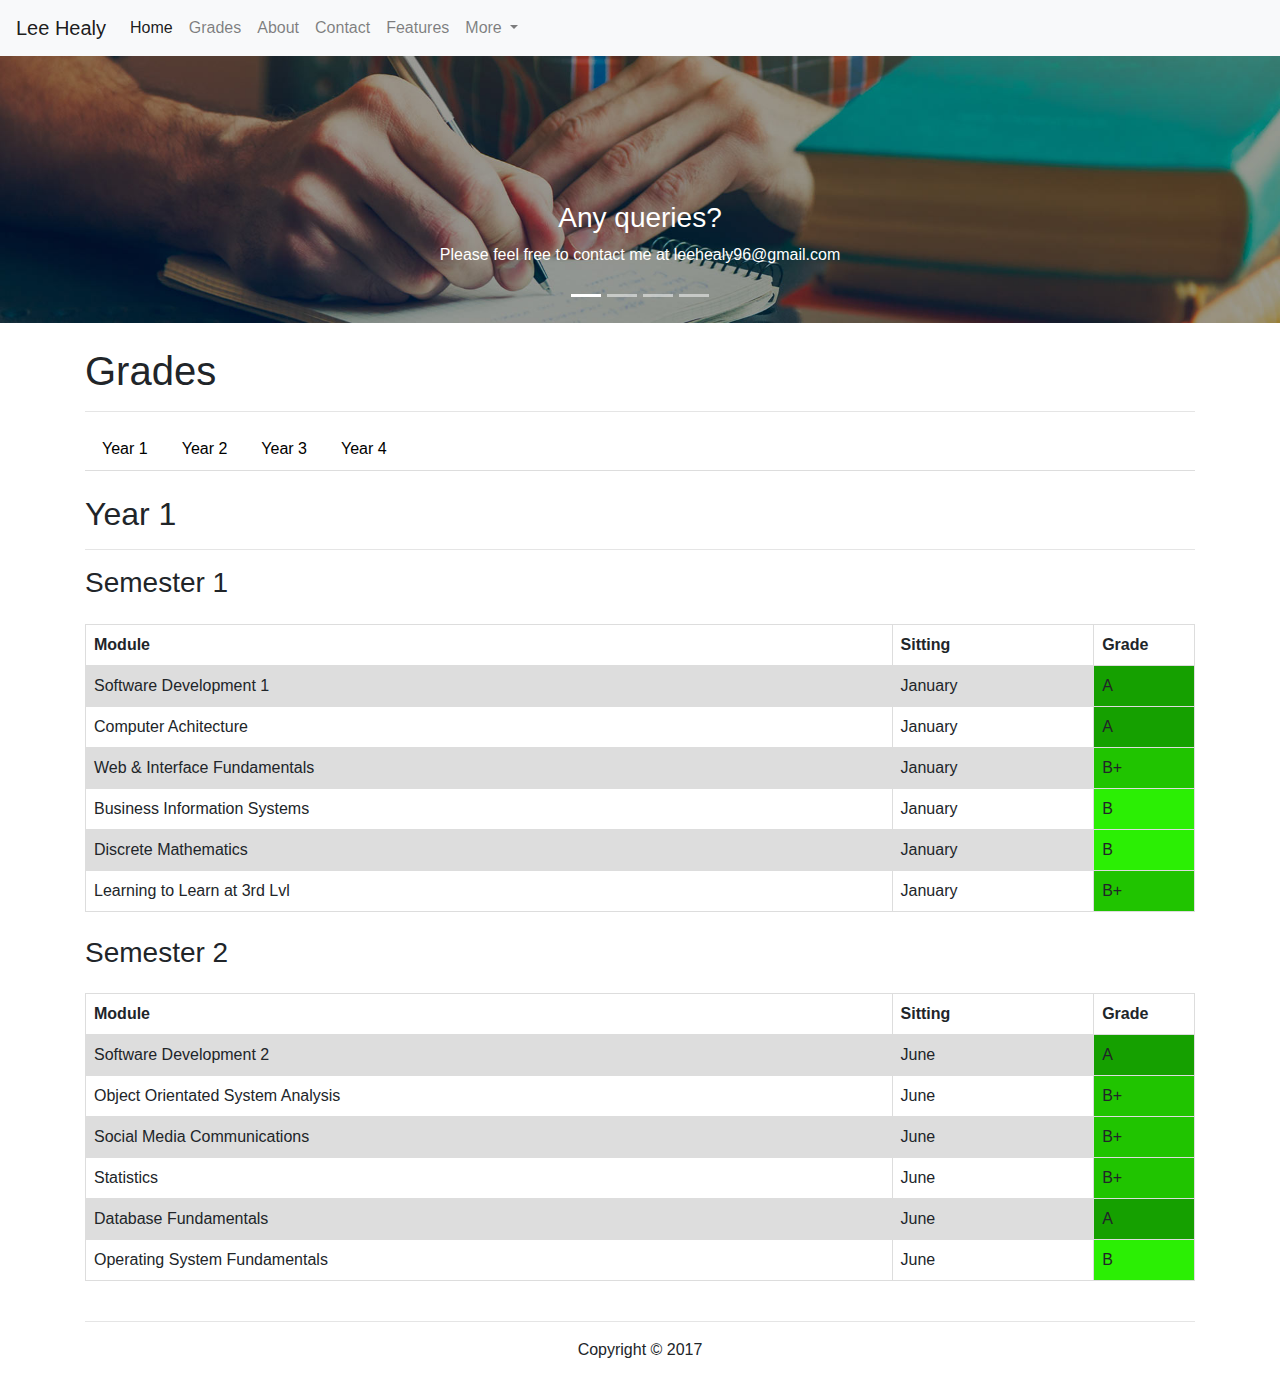
<file: grades.html>
﻿<!DOCTYPE html>
<html lang="en">
<head>
    <!-- Required meta tags -->
    <meta charset="utf-8">
    <meta name="viewport" content="width=device-width, initial-scale=1, shrink-to-fit=no">

    <!-- Bootstrap CSS -->
    <link rel="stylesheet" href="https://maxcdn.bootstrapcdn.com/bootstrap/4.0.0-beta.2/css/bootstrap.min.css" integrity="sha384-PsH8R72JQ3SOdhVi3uxftmaW6Vc51MKb0q5P2rRUpPvrszuE4W1povHYgTpBfshb" crossorigin="anonymous">
    <link rel="stylesheet" href="bootstrap/css/bootstrap.css" />
    <!-- Font Awesome Icons -->
    <link rel="stylesheet" href="https://cdnjs.cloudflare.com/ajax/libs/font-awesome/4.7.0/css/font-awesome.min.css">
    <style>
        a:link {
            color: #000;
        }
        /* unvisited link  */
        a:visited {
            color: #000;
        }
        /* visited link    */
        a:hover {
            color: #000;
        }
        /* mouse over link */
        a:active {
            color: #000;
        }
        /* selected link   */
        .nav-tabs li:hover {
            background-color: lightblue;
        }
        .nav-tabs li{
            border-color: black;
        }

        .nav-tabs > li > a {
            border-radius: 4px 4px 0 0;
        }
    </style>

    <script>
        $(this).mouseover(function () {
            tip(tTip);
        });
    </script>
</head>
<body>

    <nav class="navbar navbar-expand-lg navbar-light bg-light">
        <a class="navbar-brand" href="index.html">Lee Healy</a>
        <button class="navbar-toggler" type="button" data-toggle="collapse" data-target="#navbarSupportedContent" aria-controls="navbarSupportedContent" aria-expanded="false" aria-label="Toggle navigation">
            <span class="navbar-toggler-icon"></span>
        </button>

        <div class="collapse navbar-collapse" id="navbarSupportedContent">
            <ul class="navbar-nav mr-auto">
                <li class="nav-item active">
                    <a class="nav-link" href="index.html">Home <span class="sr-only">(current)</span></a>
                </li>
                <li class="nav-item">
                    <a class="nav-link" href="grades.html">Grades <span class="sr-only">(current)</span></a>
                </li>
                <li class="nav-item">
                    <a class="nav-link" href="about.html">About <span class="sr-only">(current)</span></a>
                </li>
                <li class="nav-item">
                    <a class="nav-link" href="contact.html">Contact <span class="sr-only">(current)</span></a>
                </li>
                <li class="nav-item">
                    <a class="nav-link" href="features.html">Features <span class="sr-only">(current)</span></a>
                </li>
                <li class="nav-item dropdown">
                    <a class="nav-link dropdown-toggle" href="#" id="navbarDropdown" role="button" data-toggle="dropdown" aria-haspopup="true" aria-expanded="false">
                        More
                    </a>
                    <div class="dropdown-menu" aria-labelledby="navbarDropdown">
                        <a class="dropdown-item" href="projects.html">My Projects</a>
                        <a class="dropdown-item" href="experience.html">My Experience</a>
                        <a class="dropdown-item" href="https://github.com/X00120179?tab=repositories">GitHub</a>
                        <a class="dropdown-item" href="https://www.linkedin.com/in/healylee/">LinkedIn</a>
                        <div class="dropdown-divider"></div>
                        <a class="dropdown-item" href="files/Lee Healy CV.doc" download>Download CV</a>
                    </div>
                </li>
            </ul>
        </div>
    </nav>

    <!--Carousel here-->
    <div id="carouselExampleIndicators" class="carousel slide" data-ride="carousel">
        <ol class="carousel-indicators">
            <li data-target="#carouselExampleIndicators" data-slide-to="0" class="active"></li>
            <li data-target="#carouselExampleIndicators" data-slide-to="1"></li>
            <li data-target="#carouselExampleIndicators" data-slide-to="2"></li>
            <li data-target="#carouselExampleIndicators" data-slide-to="3"></li>
        </ol>
        <div class="carousel-inner" role="listbox">
            <div class="carousel-item active">
                <img class="d-block img-fluid" src="images/writing.jpg" alt="First slide">
                <div class="carousel-caption d-none d-md-block">
                    <h3>Any queries?</h3>
                    <p>Please feel free to contact me at leehealy96@gmail.com</p>
                </div>
            </div>
            <div class="carousel-item">
                <img class="d-block img-fluid" src="images/studyBanner.jpg" alt="Second slide">
            </div>
            <div class="carousel-item">
                <img class="d-block img-fluid" src="images/writing2.jpg" alt="Third slide">
                <div class="carousel-caption d-none d-md-block">
                    <h3><font color="black">Why not look over my CV?</font></h3>
                    <p><font color="black">Take a CV if you're interested in my work!</font></p>
                </div>
            </div>
            <div class="carousel-item">
                <img class="d-block img-fluid" src="images/writing3.jpg" alt="Fourth slide">
            </div>
        </div>
    </div>

    <!-- Page Content -->
    <div class="container">

        <br>
        <h1 class="font-weight-light mb-0"><strong>Grades</strong></h1>
        <hr>

        <ul class="nav nav-tabs" style="color:aqua;">
            <li class="active">
                <a class="nav-link" data-toggle="tab" href="#year1">Year 1</a>
            </li>
            <li>
                <a class="nav-link" data-toggle="tab" href="#year2">Year 2</a>
            </li>
            <li>
                <a class="nav-link" data-toggle="tab" href="#year3">Year 3</a>
            </li>
            <li>
                <a class="nav-link" data-toggle="tab" href="#year4">Year 4</a>
            </li>
        </ul>

        <div class="tab-content">
            <div class="tab-pane active" id="year1">
                <br>
                <h2 class="font-weight-light mb-0"><strong>Year 1</strong></h2>
                <hr>
                <h3 class="font-weight-light mb-0"><strong>Semester 1</strong></h3>
                <br />
                <table>
                    <tr>
                        <th width="800">Module</th>
                        <th width="200">Sitting</th>
                        <th width="100">Grade</th>
                    </tr>
                    <tr>
                        <td title="Delevoping in Java, learning loops and if statements.">Software Development 1</td>
                        <td>January</td>
                        <td style="background-color: #15a000">A</td>
                    </tr>
                    <tr>
                        <td title="Learning about busses, stacks, AND tables etc...">Computer Achitecture</td>
                        <td>January</td>
                        <td style="background-color: #15a000">A</td>
                    </tr>
                    <tr>
                        <td  title="Learning about HTML & CSS.">Web & Interface Fundamentals</td>
                        <td>January</td>
                        <td style="background-color:#20c400">B+</td>
                    </tr>
                    <tr>
                        <td  title="Learning about the business side of things.">Business Information Systems</td>
                        <td>January</td>
                        <td style="background-color: #2bef04">B</td>
                    </tr>
                    <tr>
                        <td  title="Maths and all that bad stuff.">Discrete Mathematics</td>
                        <td>January</td>
                        <td style="background-color: #2bef04">B</td>
                    </tr>
                    <tr>
                        <td title="A fun laid back class developing learning skills for college education.">Learning to Learn at 3rd Lvl</td>
                        <td>January</td>
                        <td style="background-color: #20c400">B+</td>
                    </tr>
                </table>

                <br>
                <h3 class="font-weight-light mb-0"><strong>Semester 2</strong></h3>
                <br />
                <table>
                    <tr>
                        <th width="800">Module</th>
                        <th width="200">Sitting</th>
                        <th width="100">Grade</th>
                    </tr>
                    <tr>
                        <td title="Delevoping more in Java.">Software Development 2</td>
                        <td>June</td>
                        <td style="background-color: #15a000">A</td>
                    </tr>
                    <tr>
                        <td title="Learning about Objects, Use Cases, ERD's etc...'">Object Orientated System Analysis</td>
                        <td>June</td>
                        <td style="background-color:#20c400">B+</td>
                    </tr>
                    <tr>
                        <td title="Creating LinkedIn, observing social media as a business tool.">Social Media Communications</td>
                        <td>June</td>
                        <td style="background-color:#20c400">B+</td>
                    </tr>
                    <tr>
                        <td title="More maths.">Statistics</td>
                        <td>June</td>
                        <td style="background-color:#20c400">B+</td>
                    </tr>
                    <tr>
                        <td title="Learning SQL and how to query the language.">Database Fundamentals</td>
                        <td>June</td>
                        <td style="background-color: #15a000">A</td>
                    </tr>
                    <tr>
                        <td title="Used Putty to SSH into Linux and create some BASH commands.">Operating System Fundamentals</td>
                        <td>June</td>
                        <td style="background-color:#2bef04">B</td>
                    </tr>
                </table>
            </div>

            <div class="tab-pane" id="year2">
                <br>
                <h2 class="font-weight-light mb-0"><strong>Year 2</strong></h2>
                <hr>
                <h3 class="font-weight-light mb-0"><strong>Semester 3</strong></h3>
                <br />
                <table>
                    <tr>
                        <th width="800">Module</th>
                        <th width="200">Sitting</th>
                        <th width="100">Grade</th>
                    </tr>
                    <tr>
                        <td title="Developing even more Java.">Software Development 3</td>
                        <td>January</td>
                        <td style="background-color:#20c400">B+</td>
                    </tr>
                    <tr>
                        <td title="Learning how to Black/White box test and Unit test our code.">Software Quality Assurance & Testing</td>
                        <td>January</td>
                        <td style="background-color:#2bef04">B</td>
                    </tr>
                    <tr>
                        <td title="Learning about Routers, Switches and their security etc...">Networking 1</td>
                        <td>January</td>
                        <td style="background-color:#20c400">B+</td>
                    </tr>
                    <tr>
                        <td title="More advanced SQL language development.">Database Design & Programming</td>
                        <td>January</td>
                        <td style="background-color:#b3f902">C+</td>
                    </tr>
                    <tr>
                        <td  title="Learning about Matrixes etc..">Discrete Mathematics 2</td>
                        <td>January</td>
                        <td style="background-color: #15a000">A</td>
                    </tr>
                    <tr>
                        <td  title="First look at MVC, Play Framework, Routes and Bootstrap.">Web Design & Development</td>
                        <td>January</td>
                        <td style="background-color:#20c400">B+</td>
                    </tr>
                </table>

                <br>
                <h3 class="font-weight-light mb-0"><strong>Semester 4</strong></h3>
                <br />
                <table>
                    <tr>
                        <th width="800">Module</th>
                        <th width="200">Sitting</th>
                        <th width="100">Grade</th>
                    </tr>
                    <tr>
                        <td title="More advanced Java development.">Software Development 4</td>
                        <td>June</td>
                        <td style="background-color:#2bef04">B</td>
                    </tr>
                    <tr>
                        <td title="MVC Ecommerce Website.">2nd Year Project</td>
                        <td>June</td>
                        <td style="background-color:#2bef04">B</td>
                    </tr>
                    <tr>
                        <td title="More on Routers, Switches, IPv4">Networking 2</td>
                        <td>June</td>
                        <td style="background-color:#20c400">B+</td>
                    </tr>
                    <tr>
                        <td title="Even more maths.">Management Science</td>
                        <td>June</td>
                        <td style="background-color:#15a000">A</td>
                    </tr>
                    <tr>
                        <td title="Another look at ERD's, Class Diagrams and Use Cases.">Object Orientated Analysis & Design</td>
                        <td>June</td>
                        <td style="background-color:#2bef04">B</td>
                    </tr>
                    <tr>
                        <td  title="Encryption, Private and Public Key's">Information Security</td>
                        <td>June</td>
                        <td style="background-color:#2bef04">B</td>
                    </tr>
                </table>
            </div>

            <div class="tab-pane" id="year3">
                <br>
                <h2 class="font-weight-light mb-0"><strong>Year 3</strong></h2>
                <hr>
                <h3 class="font-weight-light mb-0"><strong>Semester 5</strong></h3>
                <br />
                <table>
                    <tr>
                        <th width="800">Module</th>
                        <th width="200">Sitting</th>
                        <th width="100">Grade</th>
                    </tr>
                    <tr>
                        <td title="Moving on from Java and developing in C++.">Algorithms & Data Structures 1</td>
                        <td>January</td>
                        <td style="background-color:#b3f902">C+</td>
                    </tr>
                    <tr>
                        <td title="Looking at Angular and NodeJS.">Web Application Development</td>
                        <td>January</td>
                        <td style="background-color:#b3f902">C+</td>
                    </tr>
                    <tr>
                        <td  title="More detail on the OS, Virtual Machines and HyperVisors.">Operating Systems</td>
                        <td>January</td>
                        <td style="background-color:#2bef04">B</td>
                    </tr>
                    <tr>
                        <td title="How business's run, tax's pensions, etc..">Innovation & Entrepreneurship</td>
                        <td>January</td>
                        <td style="background-color: yellow">C</td>
                    </tr>
                    <tr>
                        <td title="Learning about the Cloud and Data centers.">Cloud Services & Distributed Computing</td>
                        <td>January</td>
                        <td style="background-color:#4eff2b">B-</td>
                    </tr>
                    <tr>
                        <td title="Querying SQL in MongoDB.">Advanced Databases</td>
                        <td>January</td>
                        <td style="background-color: #2bef04">B</td>
                    </tr>
                </table>

                <br>
                <h3 class="font-weight-light mb-0"><strong>Semester 6</strong></h3>
                <br />
                <table>
                    <tr>
                        <th width="800">Module</th>
                        <th width="200">Sitting</th>
                        <th width="100">Grade</th>
                    </tr>
                    <tr>
                        <td  title="Taking worded problems and breaking them down into maths logic.">Logic & Problem Solving</td>
                        <td>June</td>
                        <td style="background-color: #2bef04">B</td>
                    </tr>
                    <tr>
                        <td title="More on C++, Recursive functions and Bianry Trees.">Algorithms & Data Structures 2</td>
                        <td>June</td>
                        <td style="background-color:#20c400">B+</td>
                    </tr>
                    <tr>
                        <td title="Designing and Analyzing objects in more detail.">Obect Orientated Analysis & Design 2</td>
                        <td>June</td>
                        <td style="background-color:#20c400">B+</td>
                    </tr>
                    <tr>
                        <td title="Ecommerce project using Django (Python) for the backend and Angular2 (Typescript) for the frontend.">3rd Year Project</td>
                        <td>June</td>
                        <td style="background-color:yellow">C</td>
                    </tr>
                    <tr>
                        <td title="Managing office spaces and their networks.">Network Management</td>
                        <td>June</td>
                        <td style="background-color:#20c400">B+</td>
                    </tr>
                </table>
            </div>

            <div class="tab-pane" id="year4">
                <br>
                <h2 class="font-weight-light mb-0"><strong>Year 4</strong></h2>
                <hr>
                <h3 class="font-weight-light mb-0"><strong>Semester 7</strong></h3>
                <br />
                <table>
                    <tr>
                        <th width="800">Module</th>
                        <th width="200">Sitting</th>
                        <th width="100">Grade</th>
                    </tr>
                    <tr>
                        <td>4th Year Project</td>
                        <td>January</td>
                        <td>N/A</td>
                    </tr>
                    <tr>
                        <td>Enterprise Applications Development</td>
                        <td>January</td>
                        <td>N/A</td>
                    </tr>
                    <tr>
                        <td>Enterprise Performance Architecture</td>
                        <td>January</td>
                        <td>N/A</td>
                    </tr>
                    <tr>
                        <td>Interactive Media Design</td>
                        <td>January</td>
                        <td>N/A</td>
                    </tr>
                    <tr>
                        <td>Information Security</td>
                        <td>January</td>
                        <td>N/A</td>
                    </tr>
                    <tr>
                        <td>Social Media Analysis</td>
                        <td>January</td>
                        <td>N/A</td>
                    </tr>
                </table>
                <p>*N/A = Not available.</p>

                <br>
                <h3 class="font-weight-light mb-0"><strong>Semester 8</strong></h3>
                <br />
                <table>
                    <tr>
                        <th width="800">Module</th>
                        <th width="200">Sitting</th>
                        <th width="100">Grade</th>
                    </tr>
                    <tr>
                        <td>N/A</td>
                        <td>June</td>
                        <td>N/A</td>
                    </tr>
                    <tr>
                        <td>N/A</td>
                        <td>June</td>
                        <td>N/A</td>
                    </tr>
                    <tr>
                        <td>N/A</td>
                        <td>June</td>
                        <td>N/A</td>
                    </tr>
                    <tr>
                        <td>N/A</td>
                        <td>June</td>
                        <td>N/A</td>
                    </tr>
                    <tr>
                        <td>N/A</td>
                        <td>June</td>
                        <td>N/A</td>
                    </tr>
                </table>
                <p>*N/A = Not available.</p>
            </div>
        </div>
        <br>

        <!-- Footer -->
        <footer>
            <div class="row">
                <div class="col-lg-12 text-center">
                    <hr>
                    <p>Copyright &copy; 2017</p>
                </div>
            </div>
        </footer>

    </div><!--/Container-->

        <!-- Optional JavaScript -->
        <!-- jQuery first, then Popper.js, then Bootstrap JS -->
        <script src="https://code.jquery.com/jquery-3.2.1.slim.min.js" integrity="sha384-KJ3o2DKtIkvYIK3UENzmM7KCkRr/rE9/Qpg6aAZGJwFDMVNA/GpGFF93hXpG5KkN" crossorigin="anonymous"></script>
        <script src="https://cdnjs.cloudflare.com/ajax/libs/popper.js/1.12.3/umd/popper.min.js" integrity="sha384-vFJXuSJphROIrBnz7yo7oB41mKfc8JzQZiCq4NCceLEaO4IHwicKwpJf9c9IpFgh" crossorigin="anonymous"></script>
        <script src="https://maxcdn.bootstrapcdn.com/bootstrap/4.0.0-beta.2/js/bootstrap.min.js" integrity="sha384-alpBpkh1PFOepccYVYDB4do5UnbKysX5WZXm3XxPqe5iKTfUKjNkCk9SaVuEZflJ" crossorigin="anonymous"></script>
</body>
</html>
</file>
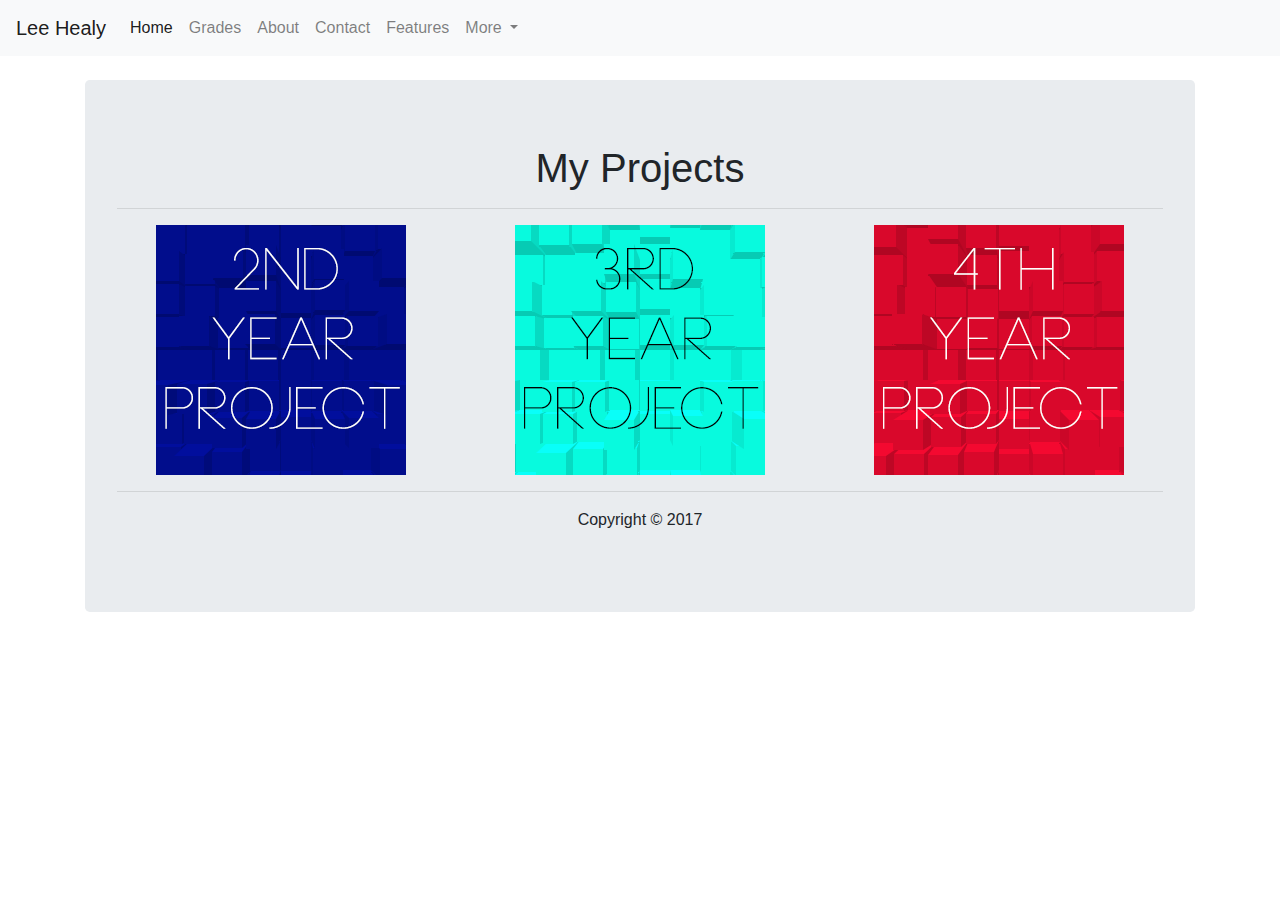
<file: projects.html>
﻿<!DOCTYPE html>
<html lang="en">
<head>
    <!-- Required meta tags -->
    <meta charset="utf-8">
    <meta name="viewport" content="width=device-width, initial-scale=1, shrink-to-fit=no">
  
    <!-- Bootstrap CSS -->
    <link rel="stylesheet" href="https://maxcdn.bootstrapcdn.com/bootstrap/4.0.0-beta.2/css/bootstrap.min.css" integrity="sha384-PsH8R72JQ3SOdhVi3uxftmaW6Vc51MKb0q5P2rRUpPvrszuE4W1povHYgTpBfshb" crossorigin="anonymous">
    <link rel="stylesheet" href="bootstrap/css/bootstrap.css" />
    <!-- Font Awesome Icons -->
    <link rel="stylesheet" href="https://cdnjs.cloudflare.com/ajax/libs/font-awesome/4.7.0/css/font-awesome.min.css">
    <style>
        .img {
            display: block;
            margin: auto;
            width: 80%;
            }
    </style>
</head>
<body>

    <nav class="navbar navbar-expand-lg navbar-light bg-light">
        <a class="navbar-brand" href="index.html">Lee Healy</a>
        <button class="navbar-toggler" type="button" data-toggle="collapse" data-target="#navbarSupportedContent" aria-controls="navbarSupportedContent" aria-expanded="false" aria-label="Toggle navigation">
            <span class="navbar-toggler-icon"></span>
        </button>

        <div class="collapse navbar-collapse" id="navbarSupportedContent">
            <ul class="navbar-nav mr-auto">
                <li class="nav-item active">
                    <a class="nav-link" href="index.html">Home <span class="sr-only">(current)</span></a>
                </li>
                <li class="nav-item">
                    <a class="nav-link" href="grades.html">Grades <span class="sr-only">(current)</span></a>
                </li>
                <li class="nav-item">
                    <a class="nav-link" href="about.html">About <span class="sr-only">(current)</span></a>
                </li>
                <li class="nav-item">
                    <a class="nav-link" href="contact.html">Contact <span class="sr-only">(current)</span></a>
                </li>
                <li class="nav-item">
                    <a class="nav-link" href="features.html">Features <span class="sr-only">(current)</span></a>
                </li>
                <li class="nav-item dropdown">
                    <a class="nav-link dropdown-toggle" href="#" id="navbarDropdown" role="button" data-toggle="dropdown" aria-haspopup="true" aria-expanded="false">
                        More
                    </a>
                    <div class="dropdown-menu" aria-labelledby="navbarDropdown">
                        <a class="dropdown-item" href="projects.html">My Projects</a>
                        <a class="dropdown-item" href="experience.html">My Experience</a>
                        <a class="dropdown-item" href="https://github.com/X00120179?tab=repositories">GitHub</a>
                        <a class="dropdown-item" href="https://www.linkedin.com/in/healylee/">LinkedIn</a>
                        <div class="dropdown-divider"></div>
                        <a class="dropdown-item" href="files/Lee Healy CV.doc" download>Download CV</a>
                    </div>
                </li>
            </ul>
        </div>
    </nav>

    <!-- Page Content -->
    <div class="container">
        <br>
        <div class="jumbotron text-center">
            <h1 class="font-weight-light mb-0">My Projects</h1>
            <hr>

            <div class="row">

                <div class="col-lg-4">
                    <div class="item">
                        <a data-toggle="modal" data-target="#year2Modal">
                            <img src="images/2ndYearProject.png" class="item-overlay top" />
                        </a>
                    </div>
                </div>

                <div class="col-lg-4">
                    <div class="item">
                        <a data-toggle="modal" data-target="#year3Modal">
                            <img src="images/3rdYearProject.png" class="item-overlay top" />
                        </a>
                    </div>
                </div>
                <div class="col-lg-4">
                    <div class="item">
                        <a data-toggle="modal" data-target="#year4Modal">
                            <img src="images/4thYearProject.png" class="item-overlay top" />
                        </a>
                    </div>
                </div>
            </div>


            <!-- Year 2 Modal -->
            <div class="modal fade" id="year2Modal" role="dialog">
                <div class="modal-dialog modal-lg">
                    <!-- Modal content-->
                    <div class="modal-content">
                        <div class="modal-header">
                            <h4 class="modal-title">2nd Year Project - Ecommerce website</h4>
                        </div>
                        <div class="modal-body text-left">

                            <p>
                                In 2nd year we were tasked in making an MVC web app. This was done in teams of 3.
                                For this project my team mates and I decided we would be using the Play Framework.
                                This had a built in H2 local database which we used to store employee objects, product objects and order projects.
                            </p>

                            <button data-toggle="collapse" class="centered btn btn-primary" data-target="#content">Show More</button>
                            <br />
                            <hr />
                            <div id="content" class="collapse">
                                <p>
                                    It was my job to design the site. I used Bootstrap, HTML, and CSS to make the site look how we wanted it to look.
                                    The site had many images and a lot of these images transitioned when hovered over, giving the site a very professional look.
                                </p>
                                <p>
                                    I created my own images for the site just to give it a more personal touch instead of just taking everything off the web.
                                    To create my own images I used Photoshop CC. This enabled me to make images exactly how I wanted them to look and
                                    it helped me edit them to match the site accordingly.
                                </p>

                                <hr />
                                <h3>Images</h3>
                                <br />
                                <div id="carouselExampleControls" class="carousel slide" data-ride="carousel">
                                    <div class="carousel-inner" role="listbox">
                                        <div class="carousel-item active">
                                            <img class="d-block img-fluid" src="images/musicFX/musicFXHomeLoggedIn.png" alt="First slide">
                                        </div>
                                        <div class="carousel-item">
                                            <img class="d-block img-fluid" src="images/musicFX/musicFXImgTransition.png" alt="Second slide">
                                        </div>
                                        <div class="carousel-item">
                                            <img class="d-block img-fluid" src="images/musicFX/musicFXHomeBottom.png" alt="Third slide">
                                        </div>
                                        <div class="carousel-item">
                                            <img class="d-block img-fluid" src="images/musicFX/musicFXProducts.png" alt="Fourth slide">
                                        </div>
                                        <div class="carousel-item">
                                            <img class="d-block img-fluid" src="images/musicFX/musicFXSearch.png" alt="Fifth slide">
                                        </div>
                                        <div class="carousel-item">
                                            <img class="d-block img-fluid" src="images/musicFX/musicFXCart.png" alt="Sixth slide">
                                        </div>
                                        <div class="carousel-item">
                                            <img class="d-block img-fluid" src="images/musicFX/musicFXPreviousOrders.png" alt="Seventh slide">
                                        </div>
                                    </div>
                                    <a class="carousel-control-prev" href="#carouselExampleControls" role="button" data-slide="prev">
                                        <span style="background-color:black" class="carousel-control-prev-icon" aria-hidden="true"></span>
                                        <span class="sr-only">Previous</span>
                                    </a>
                                    <a class="carousel-control-next" href="#carouselExampleControls" role="button" data-slide="next">
                                        <span style="background-color:black" class="carousel-control-next-icon" aria-hidden="true"></span>
                                        <span class="sr-only">Next</span>
                                    </a>
                                </div>
                            </div><!--/End dropdown-->
                            <div class="modal-footer">
                                <button type="button" class="btn btn-default" data-dismiss="modal">Close</button>
                            </div><!--/Modal-Footer-->
                        </div><!--/Modal-Body-->
                    </div><!--/Modal-Content-->
                </div><!--/Modal-Dialog-->
            </div><!--/Modal-->

            <!-- Year 3 Modal -->
            <div class="modal fade" id="year3Modal" role="dialog">
                <div class="modal-dialog modal-lg">
                    <!-- Modal content-->
                    <div class="modal-content">
                        <div class="modal-header">
                            <h4 class="modal-title">3rd Year Project - Ecommerce website</h4>
                        </div>
                        <div class="modal-body text-left">
                            <p>
                                In 3rd year we were tasked in developing a project of our choice. This could be a game, a web app, a mobile app.
                                This was done in teams of 2 and me and my team mate decided to do an MVC Ecommerce Web App.
                            </p>
                            <button data-toggle="collapse" class="centered btn btn-primary" data-target="#content3">Show More</button>
                            <br />
                            <hr />
                            <div id="content3" class="collapse">
                                <p>
                                    Same idea as last year but I wanted it to be more complex. For this project I created the backend in Python using
                                    Django Framework. This was new to me and presented a challange as I had to learn from scratch on my own how to use Python.
                                    The challange is why I used Django as I wanted to show my lecturers that I was pushing myself in trying something new and
                                    not just using the same software as before. The frontend was made using Angular2. This was also used in accordance with Node.js. I had to implement Serializers for the backend to translate the JSON.
                                </p>

                                <hr />
                                <h3>Images</h3>
                                <br />
                                
                                <h4>Images not available at this time.</h4>

                            </div>
                        </div>
                        <div class="modal-footer">
                            <button type="button" class="btn btn-default" data-dismiss="modal">Close</button>
                        </div>
                    </div>
                </div>
            </div>

            <!-- Year 4 Modal -->
            <div class="modal fade" id="year4Modal" role="dialog">
                <div class="modal-dialog modal-lg">
                    <!-- Modal content-->
                    <div class="modal-content">
                        <div class="modal-header">
                            <h4 class="modal-title">4th Year Project - Games web app</h4>
                        </div>
                        <div class="modal-body text-left">

                            <p>
                                The idea for my 4th year project is to create a game based web app.
                                I am hoping to create a game for the Xbox Kinect that lets the user interact with the game through hand and body motion and facial emotion.
                            </p>

                            <button data-toggle="collapse" class="centered btn btn-danger" data-target="#content4">Read More</button>
                            <br />
                            <hr />

                            <div id="content4" class="collapse">
                                <img class="d-block img-fluid centered" style="width:500px; height:auto;" src="images/kinect.jpg" alt="Xbox Kinect v1">
                                <p>
                                    For my 4th year project I made a stateless application which was made up of 4 parts. An Angular5 frontend, a SQL database backend, a ASP.Net WebAPI for RESTful commands and a C# game made using Unity.
									The stateless project uses OAuth2.0 for granting the user a private access token which is then sent back an forth between the server and the client. The server and client look for this token in the HTTP which 
									lets them know that the user is who they say they are and that the user is also authenticated and trustworthy. The Angular5 frontend enabled the user to register/login and download and play a C# game created in Unity. It also let the user view their highscores on the leaderboard amongst all the other users scores. 
									When a user gets a highscore the score is sent to the WebAPI via a HTTP response and then the WebAPI queries (INSERTS etc...) to the database via the Entity Framework which is the only way to communicate with the database in this project.
										
									Everything is separated for ease of development and management but also to make it more secure in the long run.
									
                                </p>
                                <img class="d-block img-fluid centered" style="width:500px; height:auto;" src="images/Azure.png" alt="Azure Logo">
                            </div>

                            <div class="text-center">
                                <p>This project is currently under development.</p>
                                <i class="fa fa-cog fa-spin fa-5x fa-fw"></i>
                                <h3 class="center">Loading...</h3>
                            </div>
                        </div>
                        <div class="modal-footer">
                            <button type="button" class="btn btn-default" data-dismiss="modal">Close</button>
                        </div>
                    </div>
                </div>
            </div>


            <!-- Footer -->
            <footer>
                <div class="row">
                    <div class="col-lg-12 text-center">
                        <hr>
                        <p>Copyright &copy; 2017</p>
                    </div>
                </div>
            </footer>

        </div><!--/Jumbotron-->
    </div><!--/Container-->

            <!-- Optional JavaScript -->
            <!-- jQuery first, then Popper.js, then Bootstrap JS -->
            <script src="https://code.jquery.com/jquery-3.2.1.slim.min.js" integrity="sha384-KJ3o2DKtIkvYIK3UENzmM7KCkRr/rE9/Qpg6aAZGJwFDMVNA/GpGFF93hXpG5KkN" crossorigin="anonymous"></script>
            <script src="https://cdnjs.cloudflare.com/ajax/libs/popper.js/1.12.3/umd/popper.min.js" integrity="sha384-vFJXuSJphROIrBnz7yo7oB41mKfc8JzQZiCq4NCceLEaO4IHwicKwpJf9c9IpFgh" crossorigin="anonymous"></script>
            <script src="https://maxcdn.bootstrapcdn.com/bootstrap/4.0.0-beta.2/js/bootstrap.min.js" integrity="sha384-alpBpkh1PFOepccYVYDB4do5UnbKysX5WZXm3XxPqe5iKTfUKjNkCk9SaVuEZflJ" crossorigin="anonymous"></script>
</body>
</html>
</file>
